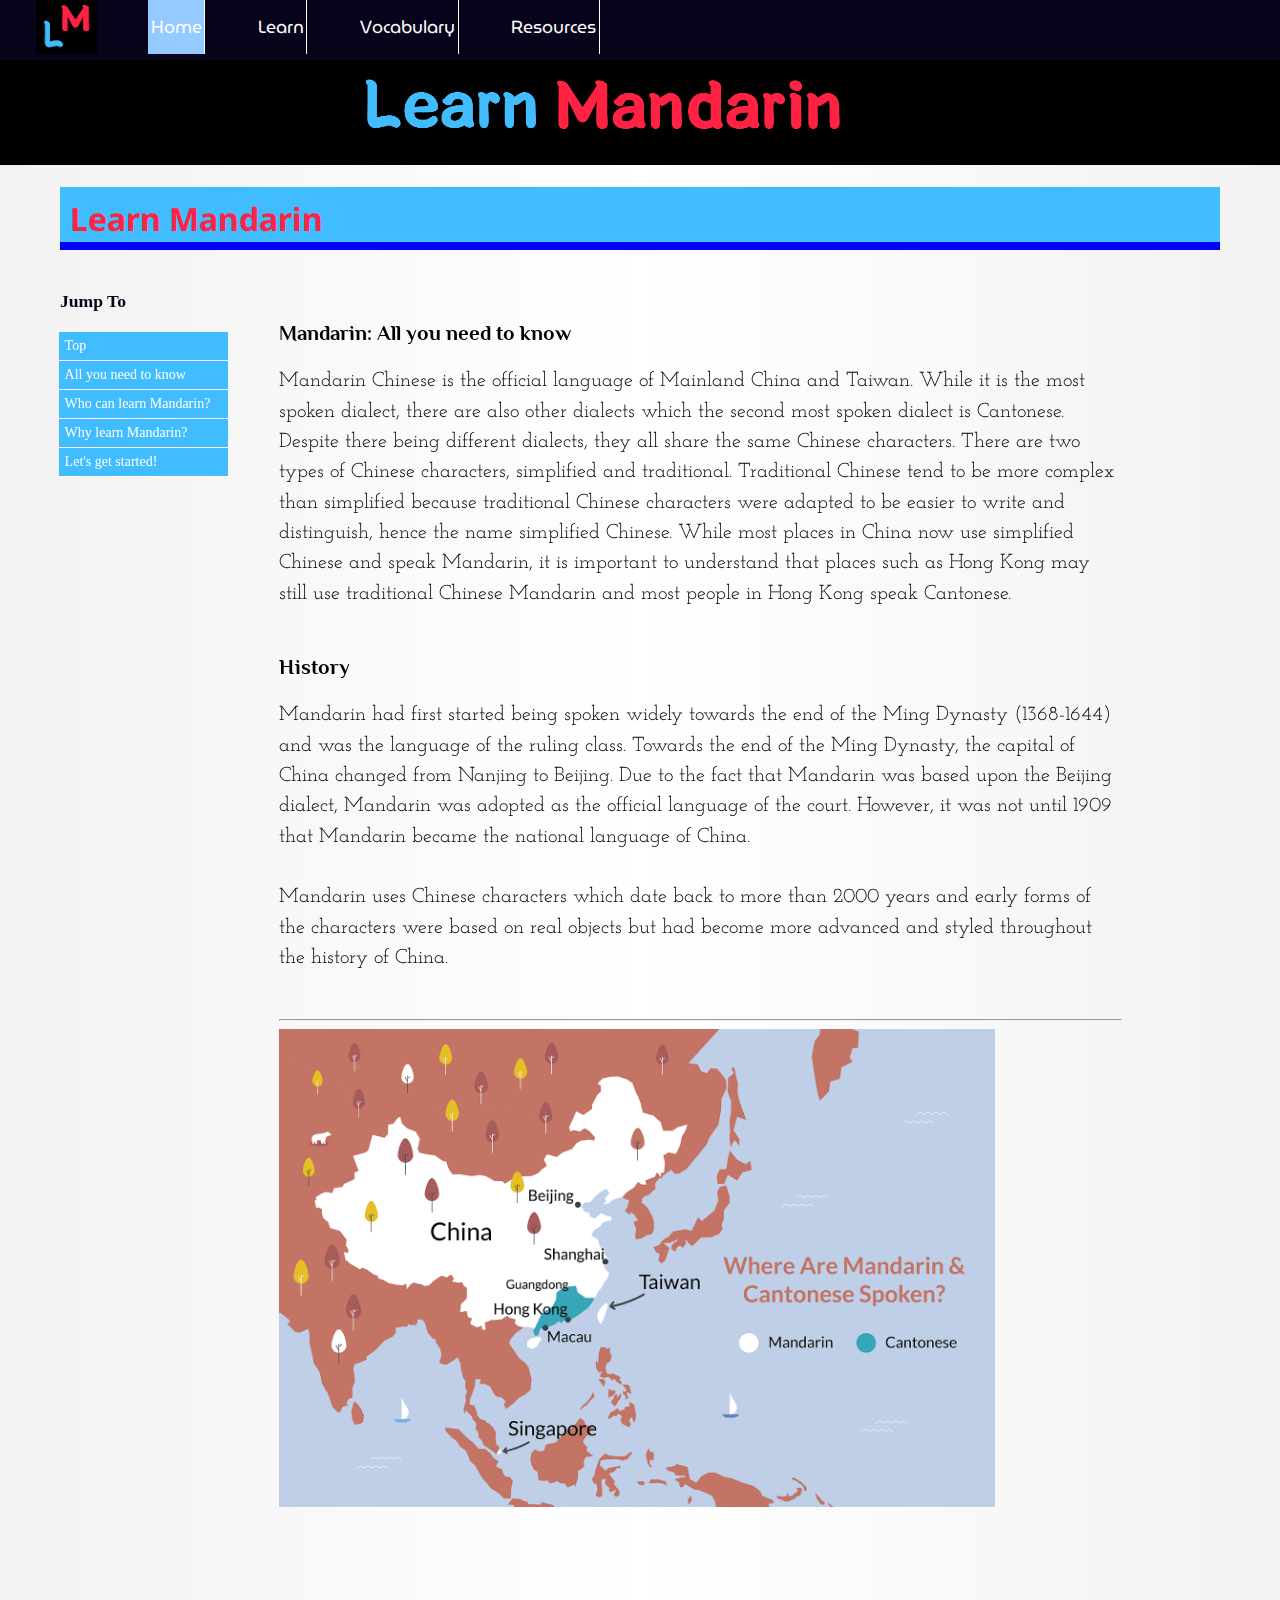
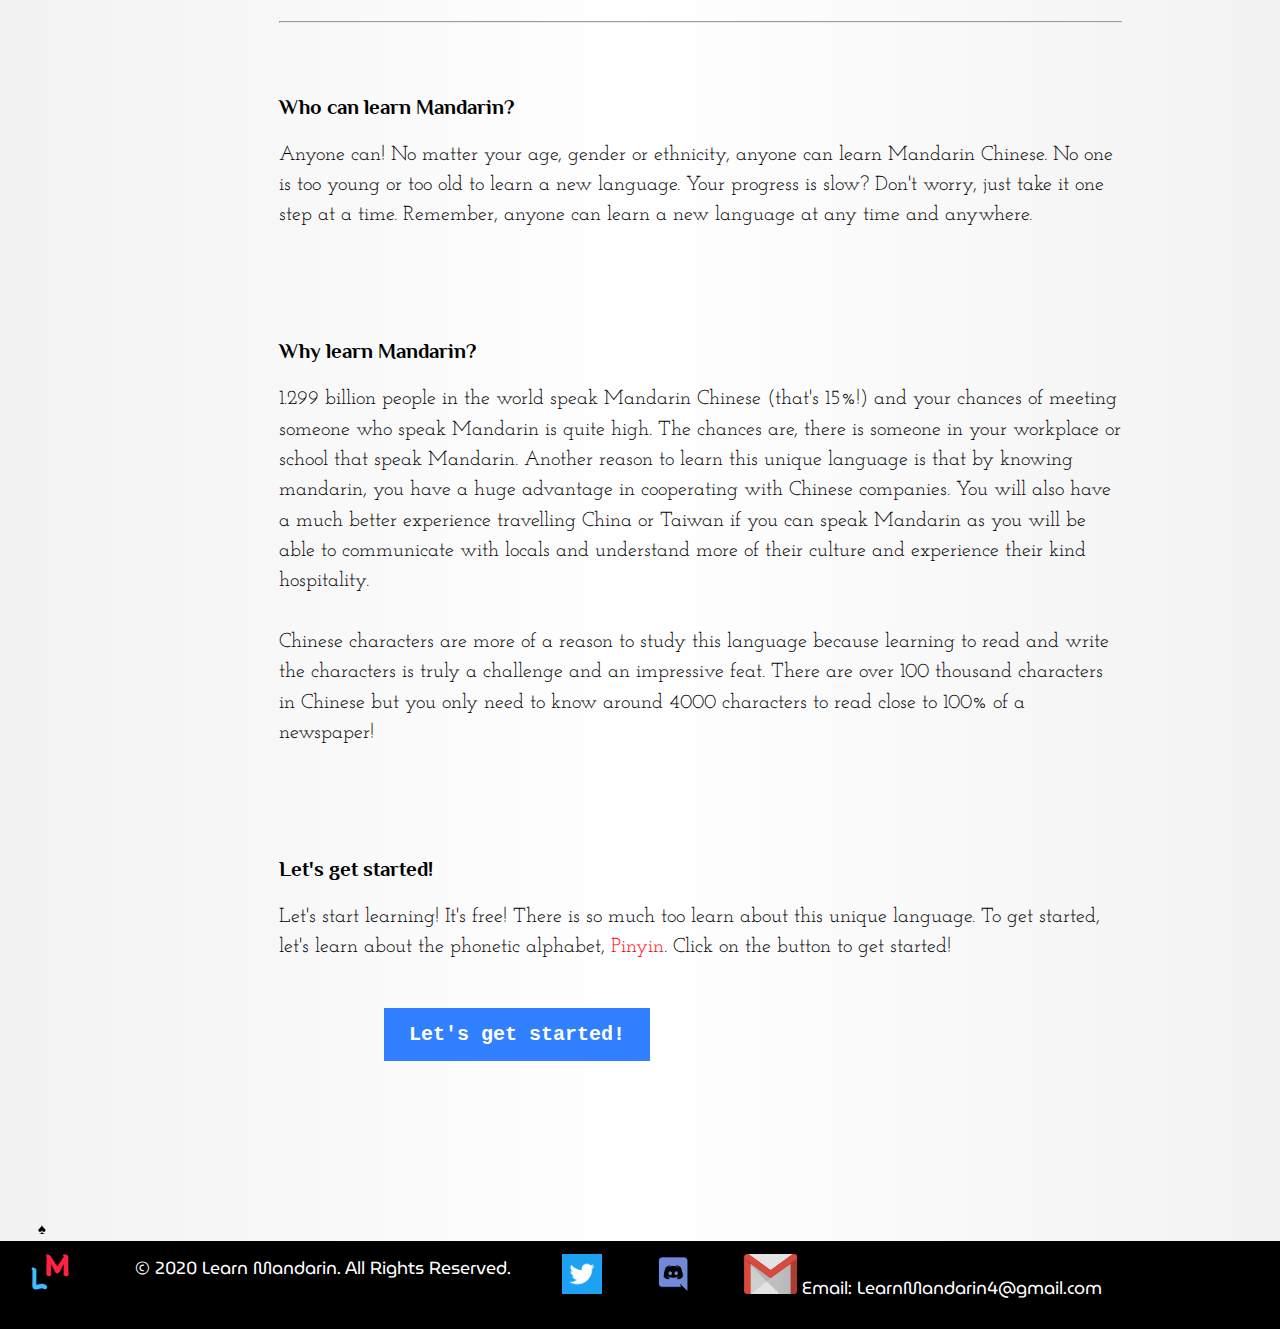
<file: index.html>
﻿<!DOCTYPE html>
<html lang="en">
<head>
  <meta name="viewport" content="width=device-width, initial-scale=1.0">
  <meta charset="utf-8">
  <link rel="stylesheet" type="text/css" href="style.css">
  <link rel="icon" href="images/Logo.png" type="image/gif" sizes="16x16">
  <title>Learn Mandarin</title>
  </head>

<body>
  <a id="top"></a>
  <div id="nav">
    <ul>
      <li class="logo"><a href="index.html"><img src="images/Logo.png" alt="logo"></a></li>
      <li class="link active"><a class="link" class="active" href="index.html">Home</a></li>
      <li class="link"><a class="link" href="Learn.html">Learn</a></li>
      <li class="link"><a class="link" href="Vocabulary.html">Vocabulary</a></li>
      <li class="link"><a class="link" href="Resources.html">Resources</a></li>
    </ul>
  </div>
  <div id="banner">
    <img src="images/Banner.png">
  </div>
  <div id="container">
    <div id="header">
      <h1>Learn Mandarin</h1>
      <hr class="blue">
    </div>
    <div id="pagenav">
      <h4>Jump To</h4>
      <ul>
        <li class="item"><a href="#top">Top</a></li>
        <li class="item"><a href="#1">All you need to know</a></li>
        <li class="item"><a href="#2">Who can learn Mandarin?</a></li>
        <li class="item"><a href="#3">Why learn Mandarin?</a></li>
        <li class="item"><a href="#4">Let's get started!</a></li>
      </ul>
    </div>
    <div id="content">
      <div id="intro">
      <a id="1"></a>
      <br><br>
      <h3 class="head">Mandarin: All you need to know</h3>
      <p class="p">Mandarin Chinese is the official language of Mainland China and Taiwan. While it is the most spoken dialect,
      there are also other dialects which the second most spoken dialect is Cantonese. Despite there being different
      dialects, they all share the same Chinese characters. There are two types of Chinese characters,
      simplified and traditional. Traditional Chinese tend to be more complex than simplified
      because traditional Chinese characters were adapted to be easier to write and distinguish, hence
      the name simplified Chinese. While most places in China now use simplified Chinese and speak Mandarin,
      it is important to understand that places such as Hong Kong may still use traditional Chinese Mandarin
      and most people in Hong Kong speak Cantonese.</p>
      <h3 class="head">History</h3>
      <p class="p">Mandarin had first started being spoken widely towards the end of the Ming Dynasty
      (1368-1644) and was the language of the ruling class. Towards the end of the Ming Dynasty,
      the capital of China changed from Nanjing to Beijing. Due to the fact that Mandarin was
      based upon the Beijing dialect, Mandarin was adopted as the official language of the court.
      However, it was not until 1909 that Mandarin became the national language of China.<br><br>
      Mandarin uses Chinese characters which date back to more than 2000 years and early forms of
      the characters were based on real objects but had become more advanced and styled throughout
      the history of China.</p>
      <hr>
      <img src="images/Mandarin-Cantonese-Distribution-Map.png" class="image" alt="Mandarin Cantonese Distribution Map">
    </div>
    <hr>
    <div id="sec-2">
      <a id="2"></a>
      <br><br>
      <h3 class="head">Who can learn Mandarin?</h3>
      <p class="p">Anyone can! No matter your age, gender or ethnicity, anyone can learn Mandarin Chinese.
      No one is too young or too old to learn a new language. Your progress is slow? Don't worry, just
      take it one step at a time. Remember, anyone can learn a new language at any time and anywhere.</p>
      <a id="3"></a>
      <br><br>
      <h3 class="head">Why learn Mandarin?</h3>
      <p class="p">1.299 billion people in the world speak Mandarin Chinese (that's 15%!) and your chances of meeting
      someone who speak Mandarin is quite high. The chances are, there is someone in your workplace
      or school that speak Mandarin. Another reason to learn this unique language is that by knowing
      mandarin, you have a huge advantage in cooperating with Chinese companies. You will also have
      a much better experience travelling China or Taiwan if you can speak Mandarin as you will be
      able to communicate with locals and understand more of their culture and experience their
      kind hospitality.<br><br>Chinese characters are more of a reason to study this language because
      learning to read and write the characters is truly a challenge and an impressive feat. There
      are over 100 thousand characters in Chinese but you only need to know around 4000 characters
      to read close to 100% of a newspaper!</p>
      <a id="4"></a>
      <br><br>
      <h3 class="head">Let's get started!</h3>
      <p class="p">Let's start learning! It's free! There is so much too learn about this unique
      language. To get started, let's learn about the phonetic alphabet, <a class="navlink" href="Pinyin.html">Pinyin</a>. Click on the button to get started!</p>
      <a href="Pinyin.html" class="buttonlink">Let's get started!</a>
    </div>
    </div>
    <br><br><br>
    <a href="Egg.html" style="position: absolute; float: left; color: black; text-decoration: none; font-size: 0.85rem;">♠</a>
    </div>
  </div>
  <div id="footer">
    <ul>
      <li class="logo"><img class="logo" src="images/Logo.png"></li>
      <li class="copyright"><p>© 2020 Learn Mandarin. All Rights Reserved.</p></li>
      <li class="social"><a target="_blank" href="https://twitter.com/LearnMandarin4"><img class="social" src="images/Twitter_Logo_WhiteOnBlue.png"></a></li>
      <li class="social"><a target="_blank" href="https://discord.gg/VySERqC"><img class="social" src="images/Discord-Logo-Color.png"></a></li>
      <li class="social"><a><img class="social" src="images/logo_gmail_lockup_default_1x.png"> Email: LearnMandarin4@gmail.com</a></li>
    </ul>
  </div>
  </body>
</html>
</file>
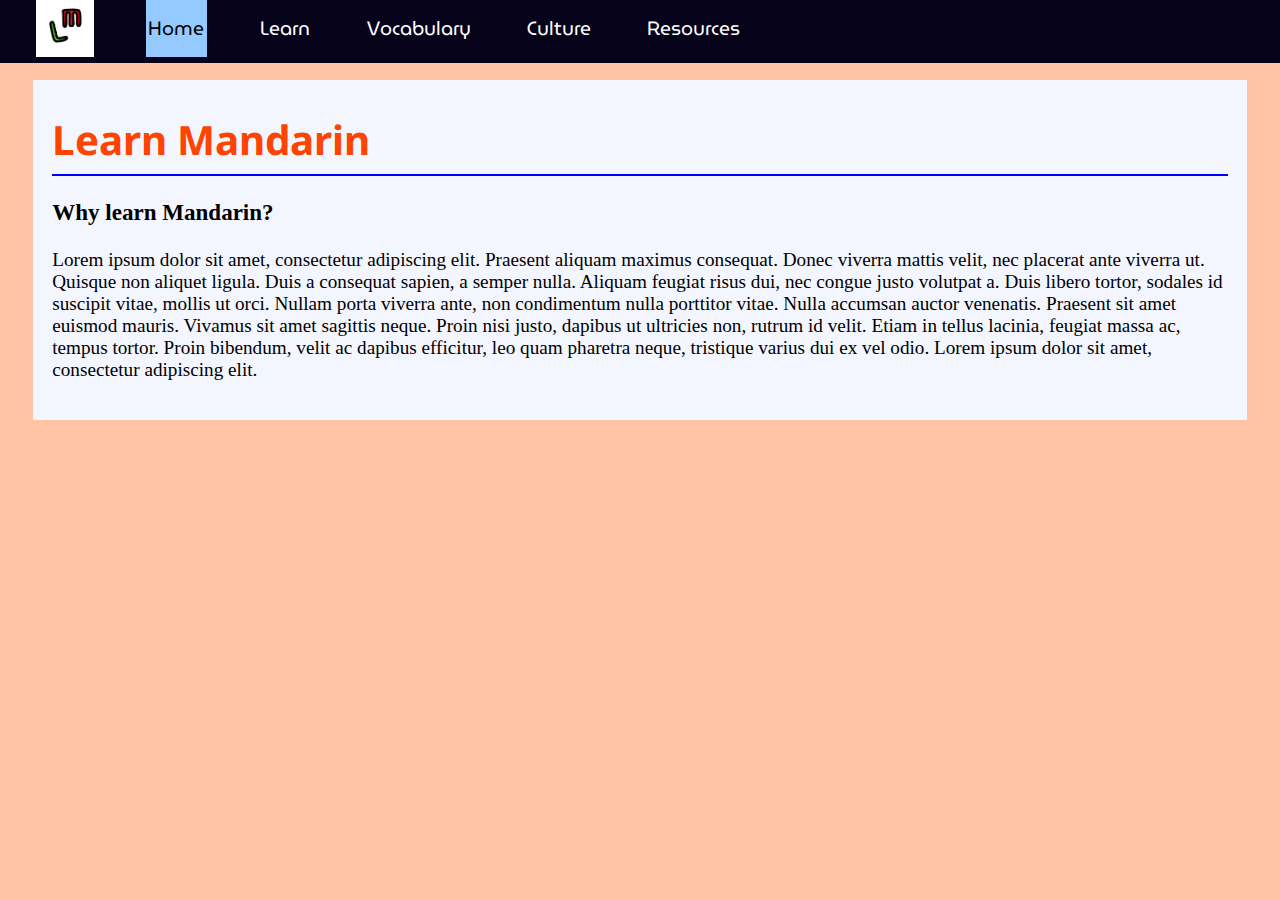
<file: Learn Mandarin Website/index.html>
﻿<!DOCTYPE html>
<html lang="en">
<head>
  <meta charset="utf-8">
  <link rel="stylesheet" type="text/css" href="style.css">
  </head>

<body>
  <div id="nav">
    <ul>
      <li class="logo"><a href="index.html"><img src="images/Logo.png" alt="logo"></a></li>
      <li class="link active"><a class="active" href="index.html">Home</a></li>
      <li class="link"><a href="Learn.html">Learn</a></li>
      <li class="link"><a href="Vocabulary.html">Vocabulary</a></li>
      <li class="link"><a href="Culture.html">Culture</a></li>
      <li class="link"><a href="Resources.html">Resources</a></li>
    </ul>
  </div>

  <div id="container">
    <div id="header">
      <h1>Learn Mandarin</h1>
      <hr class="blue">
    </div>
    <div id="content">
      <h3 class="subhead">Why learn Mandarin?</h3>
      <p>Lorem ipsum dolor sit amet, consectetur adipiscing elit. Praesent aliquam maximus consequat. Donec viverra mattis velit, nec placerat ante viverra ut. Quisque non aliquet ligula. Duis a consequat sapien, a semper nulla. Aliquam feugiat risus dui, nec congue justo volutpat a. Duis libero tortor, sodales id suscipit vitae, mollis ut orci. Nullam porta viverra ante, non condimentum nulla porttitor vitae. Nulla accumsan auctor venenatis. Praesent sit amet euismod mauris. Vivamus sit amet sagittis neque. Proin nisi justo, dapibus ut ultricies non, rutrum id velit. Etiam in tellus lacinia, feugiat massa ac, tempus tortor. Proin bibendum, velit ac dapibus efficitur, leo quam pharetra neque, tristique varius dui ex vel odio. Lorem ipsum dolor sit amet, consectetur adipiscing elit.</p>
    </div>
  </div>

  </body>
</html>
</file>
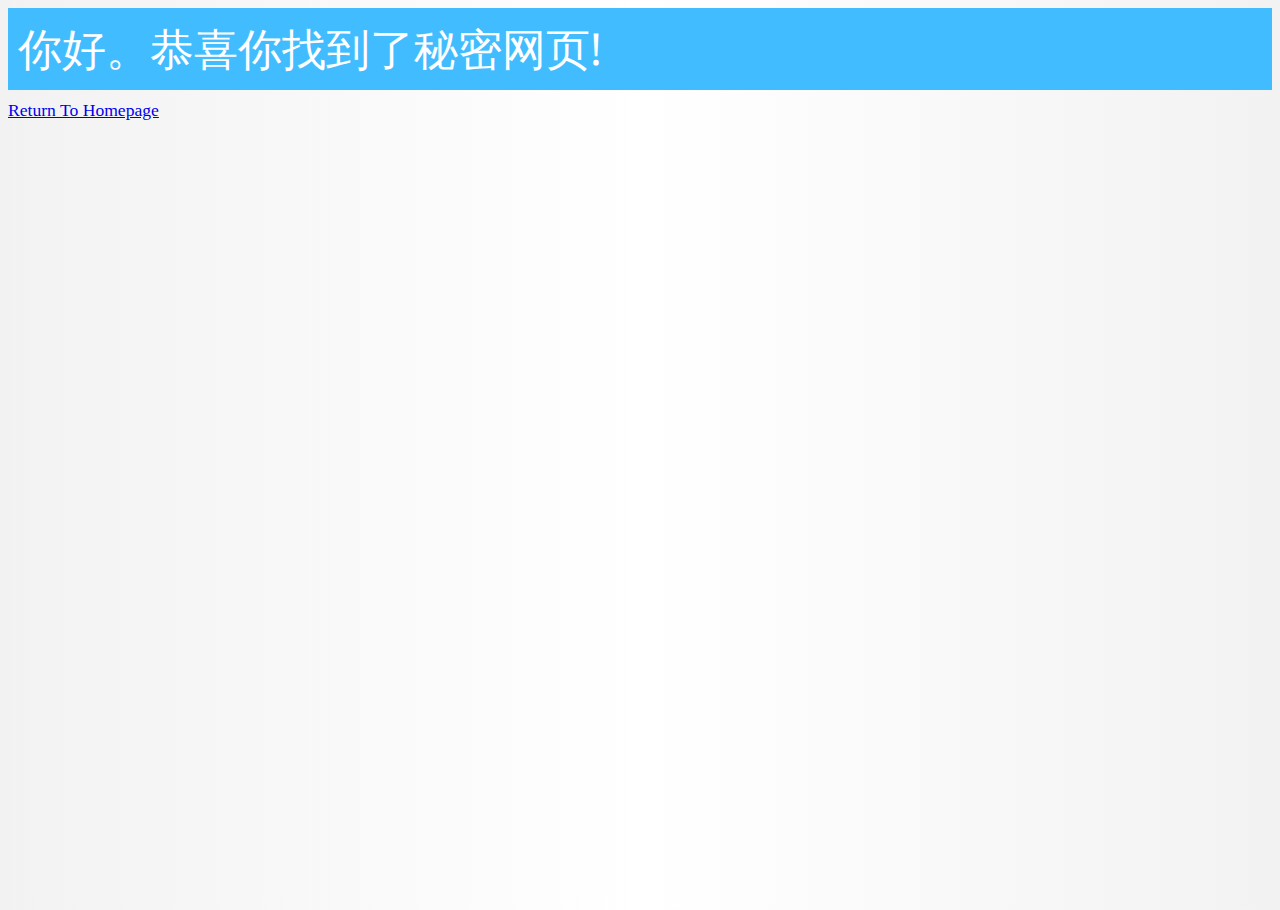
<file: Egg.html>
<link rel="stylesheet" type="text/css" href="style.css">
<head>
<style>
  p.egg{
    background-color: #41bdff;
    padding: 10px;
    color: white;
    font-family: 'Noto Sans', sans-serif;
    margin-bottom: 10px;
    font-size: 2.5rem;
  }
  </style>
  </head>
  <body>
<p class="egg">你好。恭喜你找到了秘密网页!</p>
<a href="index.html">Return To Homepage</a>
</body>
</file>
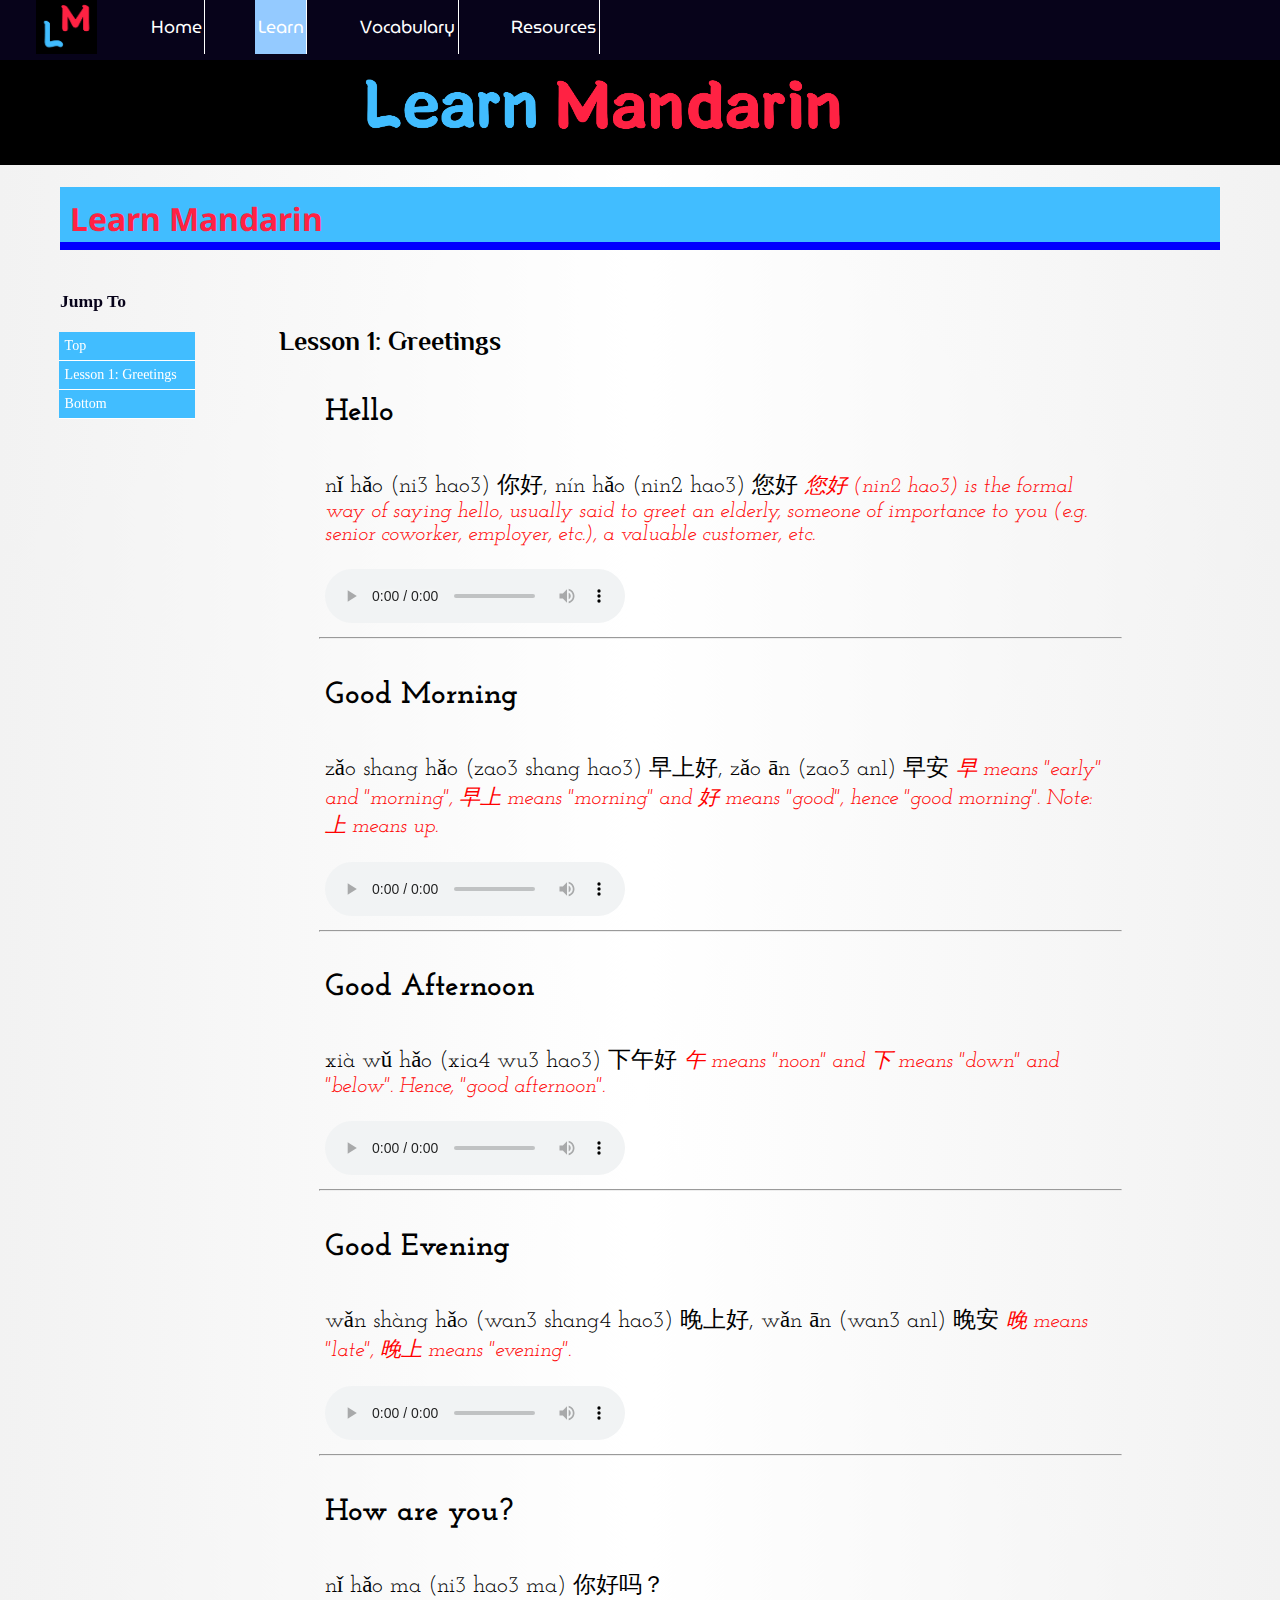
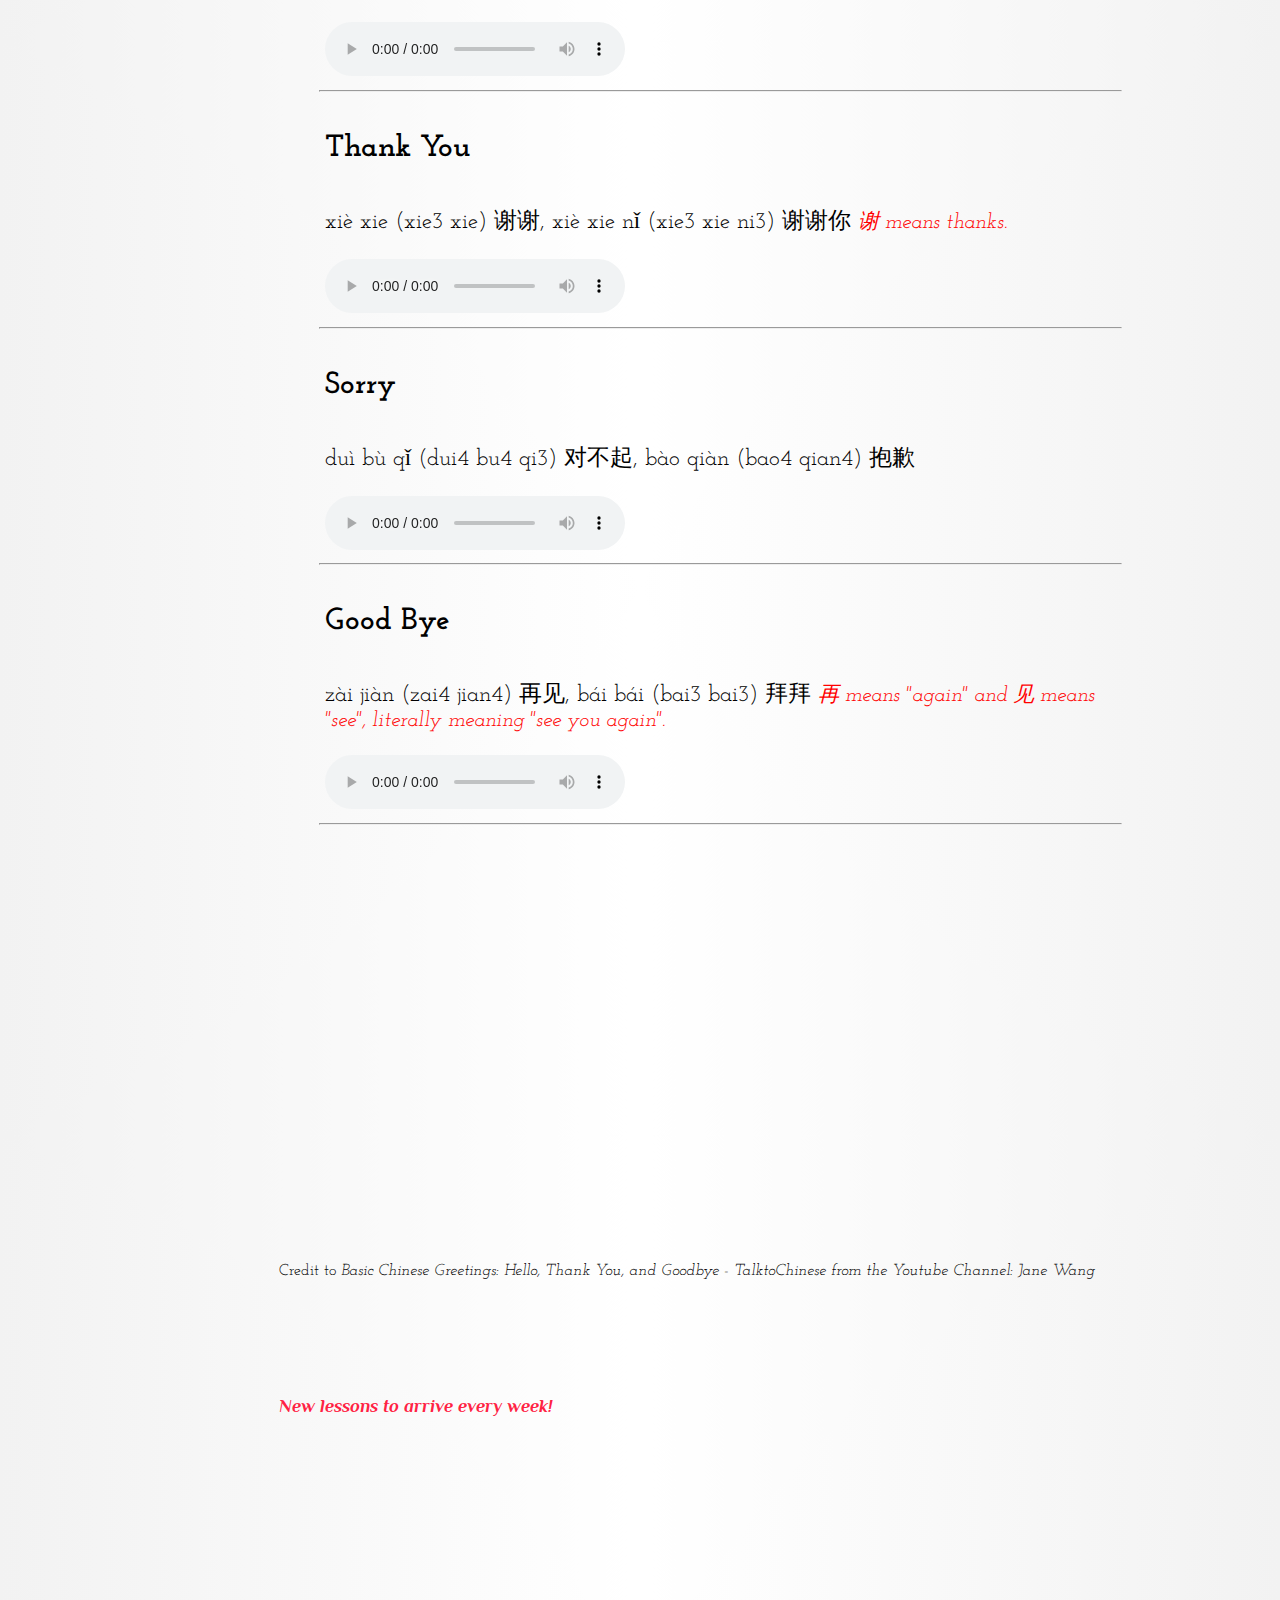
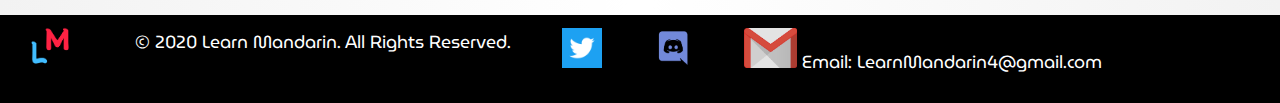
<file: Learn.html>
<!DOCTYPE html>
<html lang="en">
<head>
  <meta name="viewport" content="width=device-width, initial-scale=1.0">
  <meta charset="utf-8">
  <link rel="stylesheet" type="text/css" href="style.css">
  <link rel="icon" href="images/Logo.png" type="image/gif" sizes="16x16">
  <title>Learn</title>
  </head>

<body>
  <a id="top"></a>
  <div id="nav">
    <ul>
      <li class="logo"><a href="index.html"><img src="images/Logo.png" alt="logo"></a></li>
      <li class="link"><a class="link" class="active" href="index.html">Home</a></li>
      <li class="link active"><a class="link" href="Learn.html">Learn</a></li>
      <li class="link"><a class="link" href="Vocabulary.html">Vocabulary</a></li>
      <li class="link"><a class="link" href="Resources.html">Resources</a></li>
    </ul>
  </div>
  <div id="banner">
    <img src="images/Banner.png">
  </div>
  <div id="container">
    <div id="header">
      <h1>Learn Mandarin</h1>
      <hr class="blue">
    </div>
    <div id="pagenav">
      <h4>Jump To</h4>
      <ul>
        <li class="item"><a href="#top">Top</a></li>
        <li class="item"><a href="#1">Lesson 1: Greetings</a></li>
        <li class="item"><a href="#bottom">Bottom</a></li>
      </ul>
    </div>
    <div id="content">
      <a id="1"></a>
      <br><br>
      <h3 class="lesson">Lesson 1: Greetings</h3>
      <ul class="lesson">
        <li class="lesson">
          <h4>Hello</h4>
          <p>nǐ hǎo (ni3 hao3) 你好, nín hǎo (nin2 hao3) 您好 <i class="italic">您好 (nin2 hao3) is the formal way of saying hello, usually said to
          greet an elderly, someone of importance to you (e.g. senior coworker, employer, etc.), a valuable customer, etc.</i></p>
          <audio controls>
            <source src="https://en-audio.howtopronounce.com/15784125705e14aa1a84c19.mp3" type="audio/mpeg">
            </audio>
        </li> <hr>

        <li class="lesson">
        <h4>Good Morning</h4>
        <p>zǎo shang hǎo (zao3 shang hao3) 早上好, zǎo ān (zao3 an1) 早安 <i class="italic">早 means "early" and "morning", 早上 means "morning" and 好 means "good",
        hence "good morning". Note: 上 means up.</i></p>
        <audio controls>
          <source src="https://chinese.yabla.com/audio/380332.mp3" type="audio/mpeg">
          </audio>
        </li> <hr>

        <li class="lesson">
        <h4>Good Afternoon</h4>
        <p>xià wǔ hǎo (xia4 wu3 hao3) 下午好 <i class="italic">午 means "noon" and 下 means "down" and "below". Hence, "good afternoon".</i></p>
        <audio controls>
          <source src="https://zh-audio.howtopronounce.com/033fa218d1bf462075c02b4780d8dac9.mp3" type="audio/mpeg">
          </audio>
        </li> <hr>

        <li class="lesson">
        <h4>Good Evening</h4>
        <p>wǎn shàng hǎo (wan3 shang4 hao3) 晚上好, wǎn ān (wan3 an1) 晚安 <i class="italic">晚 means "late", 晚上 means "evening".</i></p>
        <audio controls>
          <source src="https://zh-audio.howtopronounce.com/ccb5af3dc671aad14c15926db5432ff9.mp3" type="audio/mpeg">
          </audio>
        </li> <hr>

        <li class="lesson">
        <h4>How are you?</h4>
        <p>nǐ hǎo ma (ni3 hao3 ma) 你好吗？</p>
        <audio controls>
          <source src="https://www.learn-chinese.com/wp-mp3/ev/2/dialogue 1/你好吗？.mp3" type="audio/mpeg">
          </audio>
        </li> <hr>

        <li class="lesson">
        <h4>Thank You</h4>
        <p>xiè xie (xie3 xie) 谢谢, xiè xie nǐ (xie3 xie ni3) 谢谢你 <i class="italic">谢 means thanks.</i></p>
        <audio controls>
          <source src="https://zh-audio.howtopronounce.com/615ebd7f5c1030cbf283e58620f42d92.mp3" type="audio/mpeg">
          </audio>
        </li> <hr>

        <li class="lesson">
        <h4>Sorry</h4>
        <p>duì bù qǐ (dui4 bu4 qi3) 对不起, bào qiàn (bao4 qian4) 抱歉</p>
        <audio controls>
          <source src="https://zh-audio.howtopronounce.com/8800cecbe2ced2f49c82f48f0e15e19a.mp3" type="audio/mpeg">
          </audio>
        </li> <hr>

        <li class="lesson">
        <h4>Good Bye</h4>
        <p>zài jiàn (zai4 jian4) 再见, bái bái (bai3 bai3) 拜拜 <i class="italic">再 means "again" and 见 means "see", literally meaning
        "see you again".</i></p>
        <audio controls>
          <source src="https://eng.ichacha.net/audio/files/chinese/mp3/11587.mp3" type="audio/mpeg">
          </audio>
        </li> <hr>
      </ul>
      <br><br>
      <div class="video-container">
      <iframe width="560" height="315" src="https://www.youtube.com/embed/M2WN_AH_4bo" frameborder="0" allow="accelerometer; autoplay; encrypted-media; gyroscope; picture-in-picture" allowfullscreen></iframe>
    </div>
    <p class="p" style="font-size: 0.9rem;">Credit to <i>Basic Chinese Greetings: Hello, Thank You, and Goodbye - TalktoChinese from the Youtube Channel: Jane Wang</i></p>
      <a id="bottom"></a>
      <br><br>
      <h5 class="new">New lessons to arrive every week!</h5>
    </div>
    </div>
  <div id="footer">
    <ul>
      <li class="logo"><img class="logo" src="images/Logo.png"></li>
      <li class="copyright"><p>© 2020 Learn Mandarin. All Rights Reserved.</p></li>
      <li class="social"><a target="_blank" href="https://twitter.com/LearnMandarin4"><img class="social" src="images/Twitter_Logo_WhiteOnBlue.png"></a></li>
      <li class="social"><a target="_blank" href="https://discord.gg/VySERqC"><img class="social" src="images/Discord-Logo-Color.png"></a></li>
      <li class="social"><a><img class="social" src="images/logo_gmail_lockup_default_1x.png"> Email: LearnMandarin4@gmail.com</a></li>
    </ul>
  </div>
  </body>
</html>
</file>
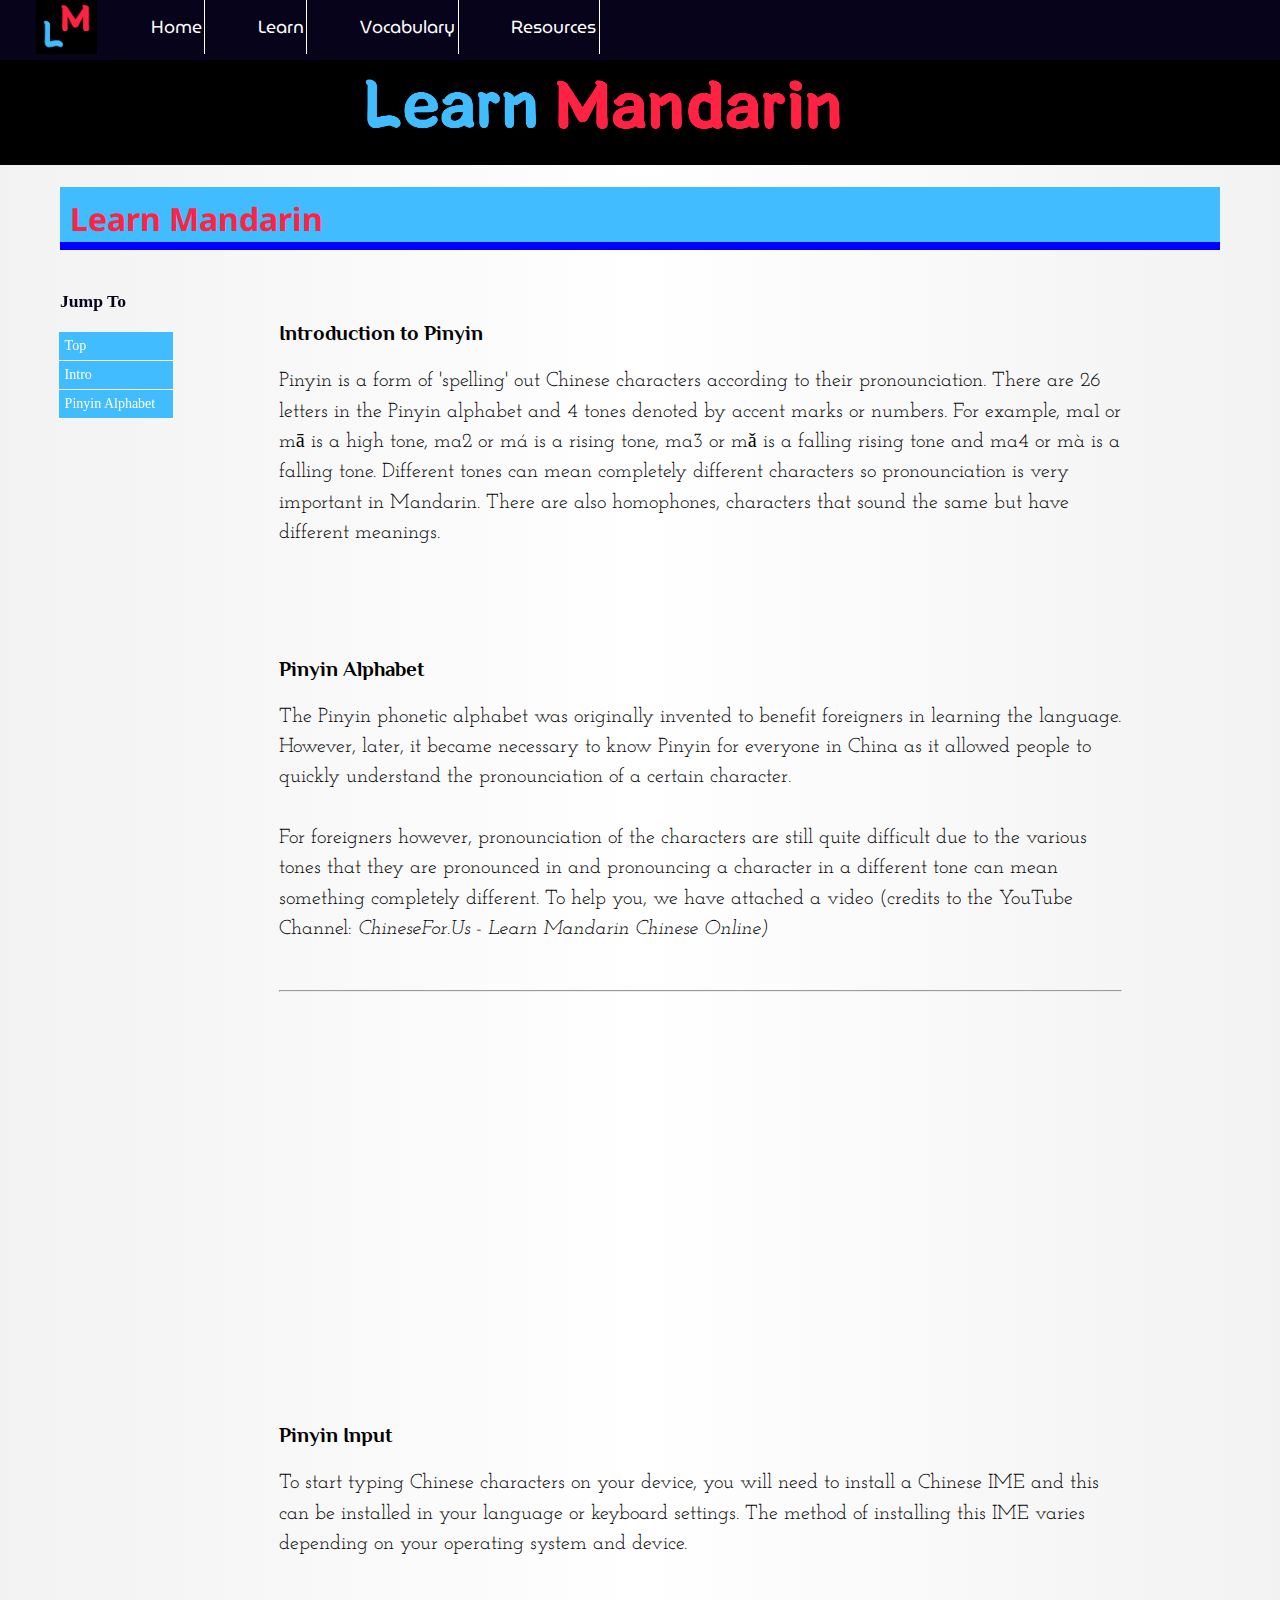
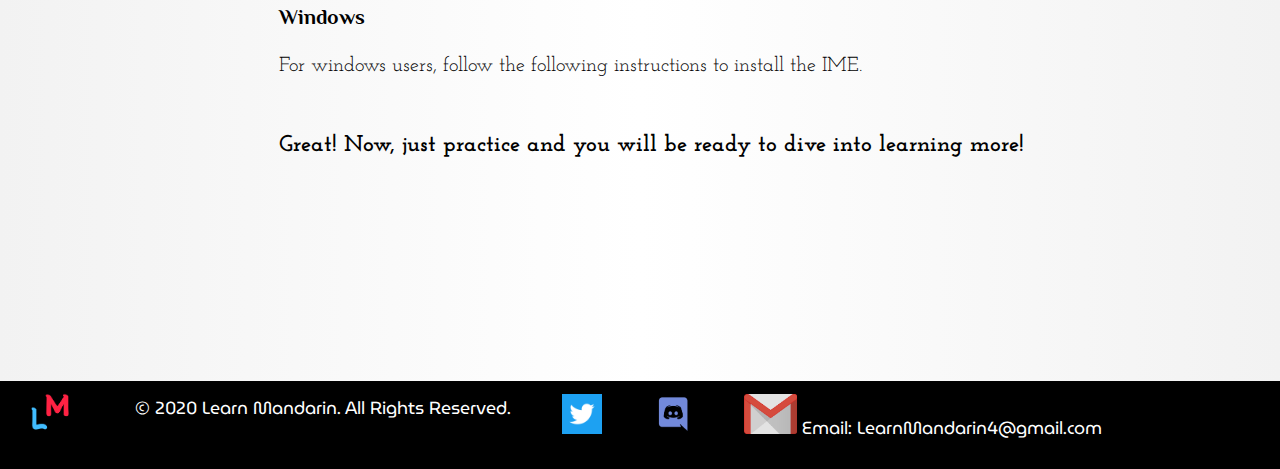
<file: Pinyin.html>
<!DOCTYPE html>
<html lang="en">
<head>
  <meta name="viewport" content="width=device-width, initial-scale=1.0">
  <meta charset="utf-8">
  <link rel="stylesheet" type="text/css" href="style.css">
  <link rel="icon" href="images/Logo.png" type="image/gif" sizes="16x16">
  <title>Pinyin</title>
  </head>

<body>
  <a id="top">
  <div id="nav">
    <ul>
      <li class="logo"><a href="index.html"><img src="images/Logo.png" alt="logo"></a></li>
      <li class="link"><a class="link" href="index.html">Home</a></li>
      <li class="link"><a class="link" href="Learn.html">Learn</a></li>
      <li class="link"><a class="link" href="Vocabulary.html">Vocabulary</a></li>
      <li class="link"><a class="link" href="Resources.html">Resources</a></li>
    </ul>
  </div>
  <div id="banner">
    <img src="images/Banner.png">
  </div>
  <div id="container">
    <div id="header">
      <h1>Learn Mandarin</h1>
      <hr class="blue">
    </div>
    <div id="pagenav">
      <h4>Jump To</h4>
      <ul>
        <li class="item"><a href="#top">Top</a></li>
        <li class="item"><a href="#1">Intro</a></li>
        <li class="item"><a href="#2">Pinyin Alphabet</a></li>
      </ul>
    </div>
    <div id="content">
      <a id="1"></a>
      <br><br>
      <h3 class="head">Introduction to Pinyin</h3>
      <p class="p">Pinyin is a form of 'spelling' out Chinese characters according
      to their pronounciation. There are 26 letters in the Pinyin alphabet and 4
      tones denoted by accent marks or numbers. For example, ma1 or mā is a high tone,
      ma2 or má is a rising tone, ma3 or mǎ is a falling rising tone and ma4 or mà
      is a falling tone. Different tones can mean completely different characters
      so pronounciation is very important in Mandarin. There are also homophones,
      characters that sound the same but have different meanings.</p>
      <a id="2"></a>
      <br><br>
      <h3 class="head">Pinyin Alphabet</h3>
      <p class="p">The Pinyin phonetic alphabet was originally invented to benefit
      foreigners in learning the language. However, later, it became necessary to
      know Pinyin for everyone in China as it allowed people to quickly understand
      the pronounciation of a certain character.<br><br>For foreigners however, pronounciation
      of the characters are still quite difficult due to the various tones that they
      are pronounced in and pronouncing a character in a different tone can
      mean something completely different. To help you, we have attached a video (credits to the YouTube Channel: <i>ChineseFor.Us - Learn Mandarin Chinese Online)</i></p>
      <hr>
      <div class="video-container">
      <iframe width="560" height="315" src="https://www.youtube.com/embed/9XbQJPF817I" frameborder="0" allow="accelerometer; autoplay; encrypted-media; gyroscope; picture-in-picture" allowfullscreen></iframe>
    </div>
      <a id="3"></a>
      <br><br>
      <h3 class="head">Pinyin Input</h3>
      <p class="p">To start typing Chinese characters on your device, you will need to install a Chinese IME
      and this can be installed in your language or keyboard settings. The method of installing this
      IME varies depending on your operating system and device.</p>
      <h3 class="head">Windows</h3>
      <p class="p">For windows users, follow the following instructions to install the IME.</p>
      <p class="p" style="font-size: 1.3em;"><strong>Great! Now, just practice and you will be ready to dive into learning more!</strong></p>
    </div>
    </div>
  </div>
  <div id="footer">
    <ul>
      <li class="logo"><img class="logo" src="images/Logo.png"></li>
      <li class="copyright"><p>© 2020 Learn Mandarin. All Rights Reserved.</p></li>
      <li class="social"><a target="_blank" href="https://twitter.com/LearnMandarin4"><img class="social" src="images/Twitter_Logo_WhiteOnBlue.png"></a></li>
      <li class="social"><a target="_blank" href="https://discord.gg/VySERqC"><img class="social" src="images/Discord-Logo-Color.png"></a></li>
      <li class="social"><a><img class="social" src="images/logo_gmail_lockup_default_1x.png"> Email: LearnMandarin4@gmail.com</a></li>
    </ul>
  </div>
  </body>
</html>
</file>
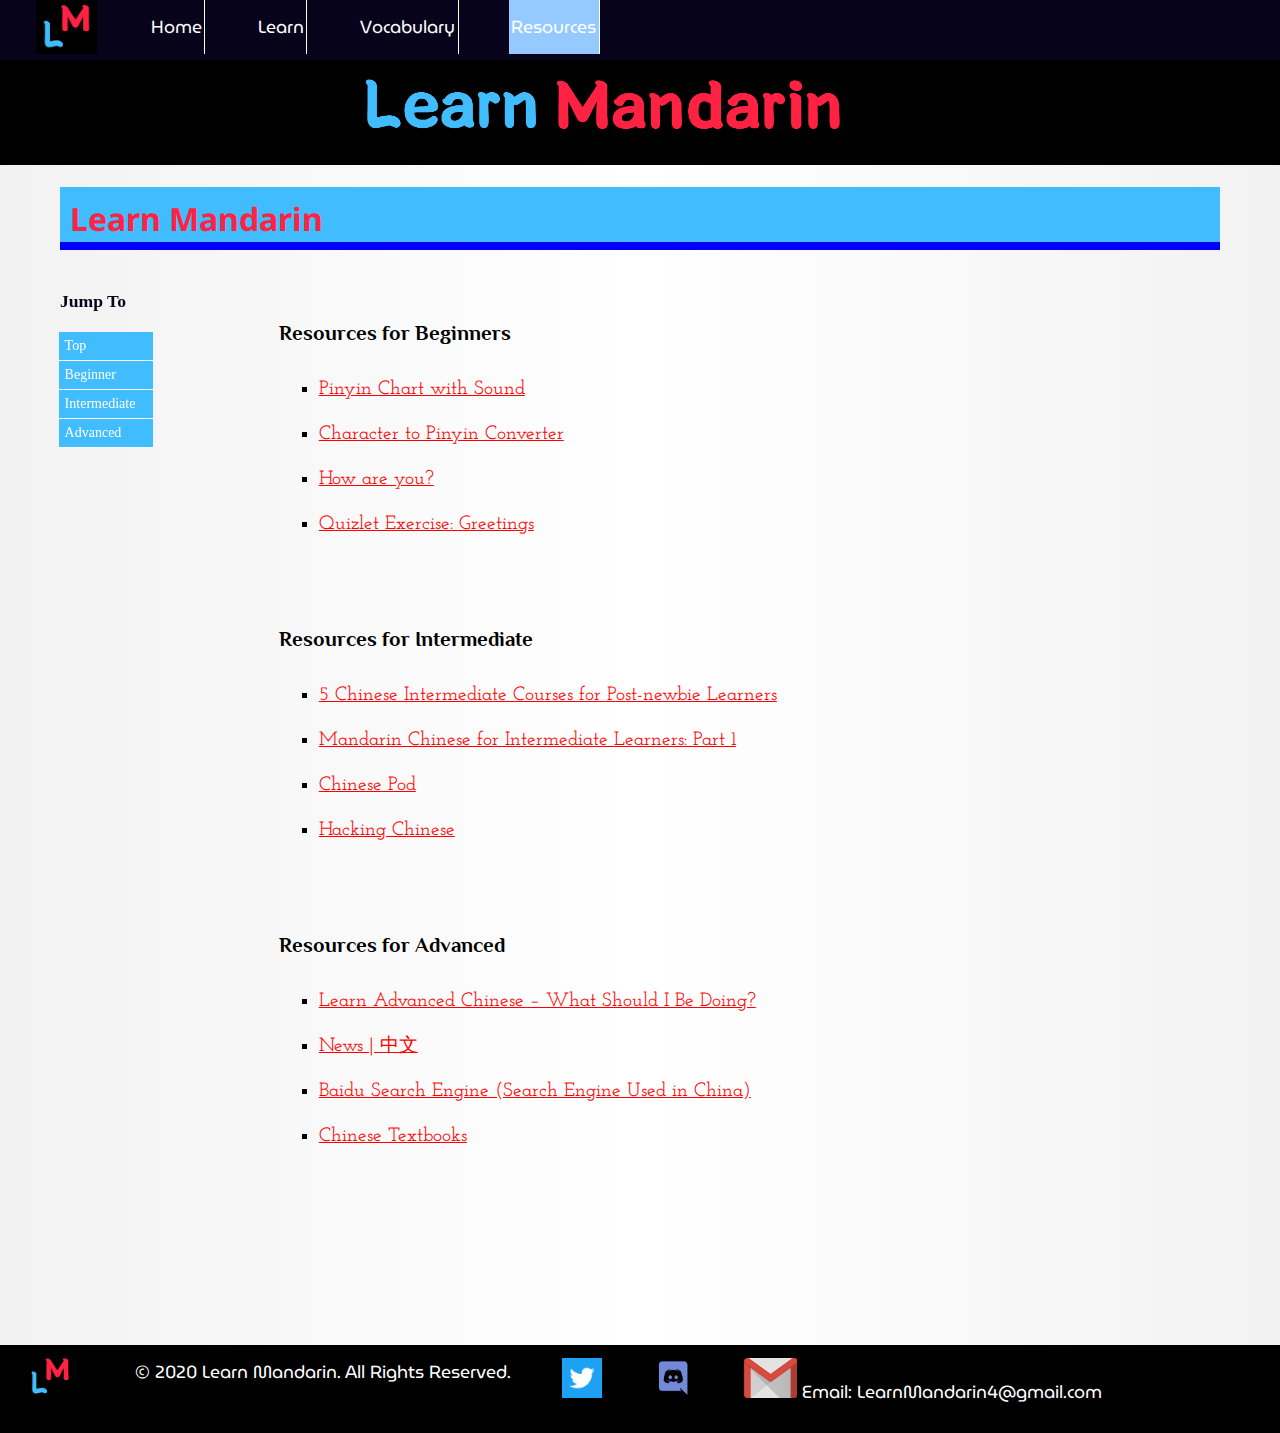
<file: Resources.html>
<!DOCTYPE html>
<html lang="en">
<head>
  <meta name="viewport" content="width=device-width, initial-scale=1.0">
  <meta charset="utf-8">
  <link rel="stylesheet" type="text/css" href="style.css">
  <link rel="icon" href="images/Logo.png" type="image/gif" sizes="16x16">
  <title>Resources</title>
  </head>

<body>
  <a id="top"></a>
  <div id="nav">
    <ul>
      <li class="logo"><a href="index.html"><img src="images/Logo.png" alt="logo"></a></li>
      <li class="link"><a class="link" class="active" href="index.html">Home</a></li>
      <li class="link"><a class="link" href="Learn.html">Learn</a></li>
      <li class="link"><a class="link" href="Vocabulary.html">Vocabulary</a></li>
      <li class="link active"><a class="link" href="Resources.html">Resources</a></li>
    </ul>
  </div>
  <div id="banner">
    <img src="images/Banner.png">
  </div>
  <div id="container">
    <div id="header">
      <h1>Learn Mandarin</h1>
      <hr class="blue">
    </div>
    <div id="pagenav">
      <h4>Jump To</h4>
      <ul>
        <li class="item"><a href="#top">Top</a></li>
        <li class="item"><a href="#1">Beginner</a></li>
        <li class="item"><a href="#2">Intermediate</a></li>
        <li class="item"><a href="#3">Advanced</a></li>
      </ul>
    </div>
    <div id="content">
      <a id="1"></a>
      <br><br>
      <h3 class="head">Resources for Beginners</h3>
      <ul class="resources">
        <li><a href="https://chinese.yabla.com/chinese-pinyin-chart.php" target="_blank">Pinyin Chart with Sound</a></li>
        <li><a href="https://www.purpleculture.net/chinese-pinyin-converter/" target="_blank">Character to Pinyin Converter</a></li>
        <li><a href="https://www.learn-chinese.com/ev-lesson-2-how-are-you/" target="_blank">How are you?</a></li>
        <li><a href="https://quizlet.com/376200240/chinese-greetings-flash-cards/" target="_blank">Quizlet Exercise: Greetings</a></li>
      </ul>

      <a id="2"></a>
      <br><br>
      <h3 class="head">Resources for Intermediate</h3>
      <ul class="resources">
        <li><a href="https://www.fluentu.com/blog/chinese/2018/12/27/chinese-intermediate-course-2/" target="_blank">5 Chinese Intermediate Courses for Post-newbie Learners</a></li>
        <li><a href="https://www.classcentral.com/course/mandarin-chinese-intermediate-learners-1-12010" target="_blank">Mandarin Chinese for Intermediate Learners: Part 1</a></li>
        <li><a href="https://chinesepod.com/library/channels/list/intermediate/" target="_blank">Chinese Pod</a></li>
        <li><a href="https://www.hackingchinese.com/archive-2/intermediate/" target="_blank">Hacking Chinese</a></li>
      </ul>

      <a id="3"></a>
      <br><br>
      <h3 class="head">Resources for Advanced</h3>
      <ul class="resources">
        <li><a href="https://ltl-school.com/learn-advanced-chinese/" target="_blank">Learn Advanced Chinese – What Should I Be Doing?</a></li>
        <li><a href="https://www.bbc.com/zhongwen/simp/topics/ck2l9z0em07t" target="_blank">News | 中文</a></li>
        <li><a href="http://www.baidu.com/" target="_blank">Baidu Search Engine (Search Engine Used in China)</a></li>
        <li><a href="http://www.dzkbw.com/" target="_blank">Chinese Textbooks</a></li>
      </ul>
    </div>
    </div>
  <div id="footer">
    <ul>
      <li class="logo"><img class="logo" src="images/Logo.png"></li>
      <li class="copyright"><p>© 2020 Learn Mandarin. All Rights Reserved.</p></li>
      <li class="social"><a target="_blank" href="https://twitter.com/LearnMandarin4"><img class="social" src="images/Twitter_Logo_WhiteOnBlue.png"></a></li>
      <li class="social"><a target="_blank" href="https://discord.gg/VySERqC"><img class="social" src="images/Discord-Logo-Color.png"></a></li>
      <li class="social"><a><img class="social" src="images/logo_gmail_lockup_default_1x.png"> Email: LearnMandarin4@gmail.com</a></li>
    </ul>
  </div>
  </body>
</html>
</file>
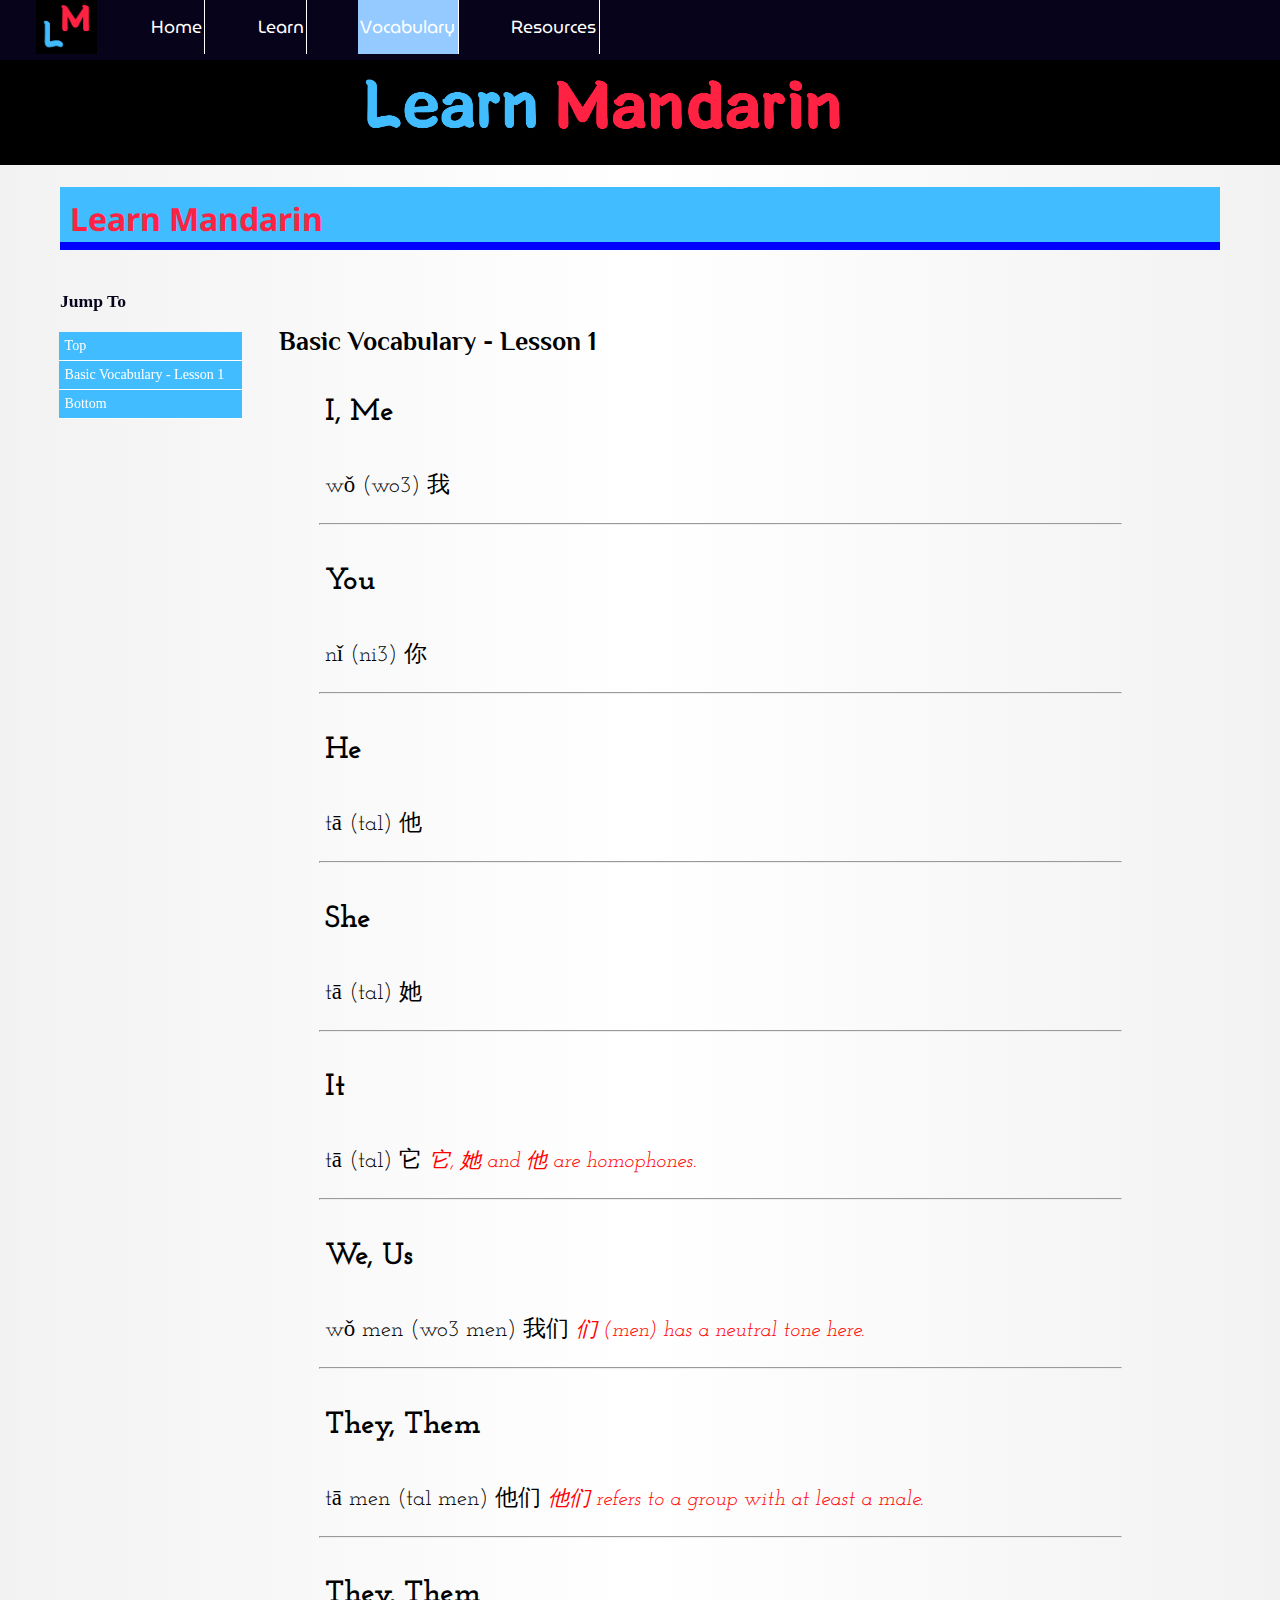
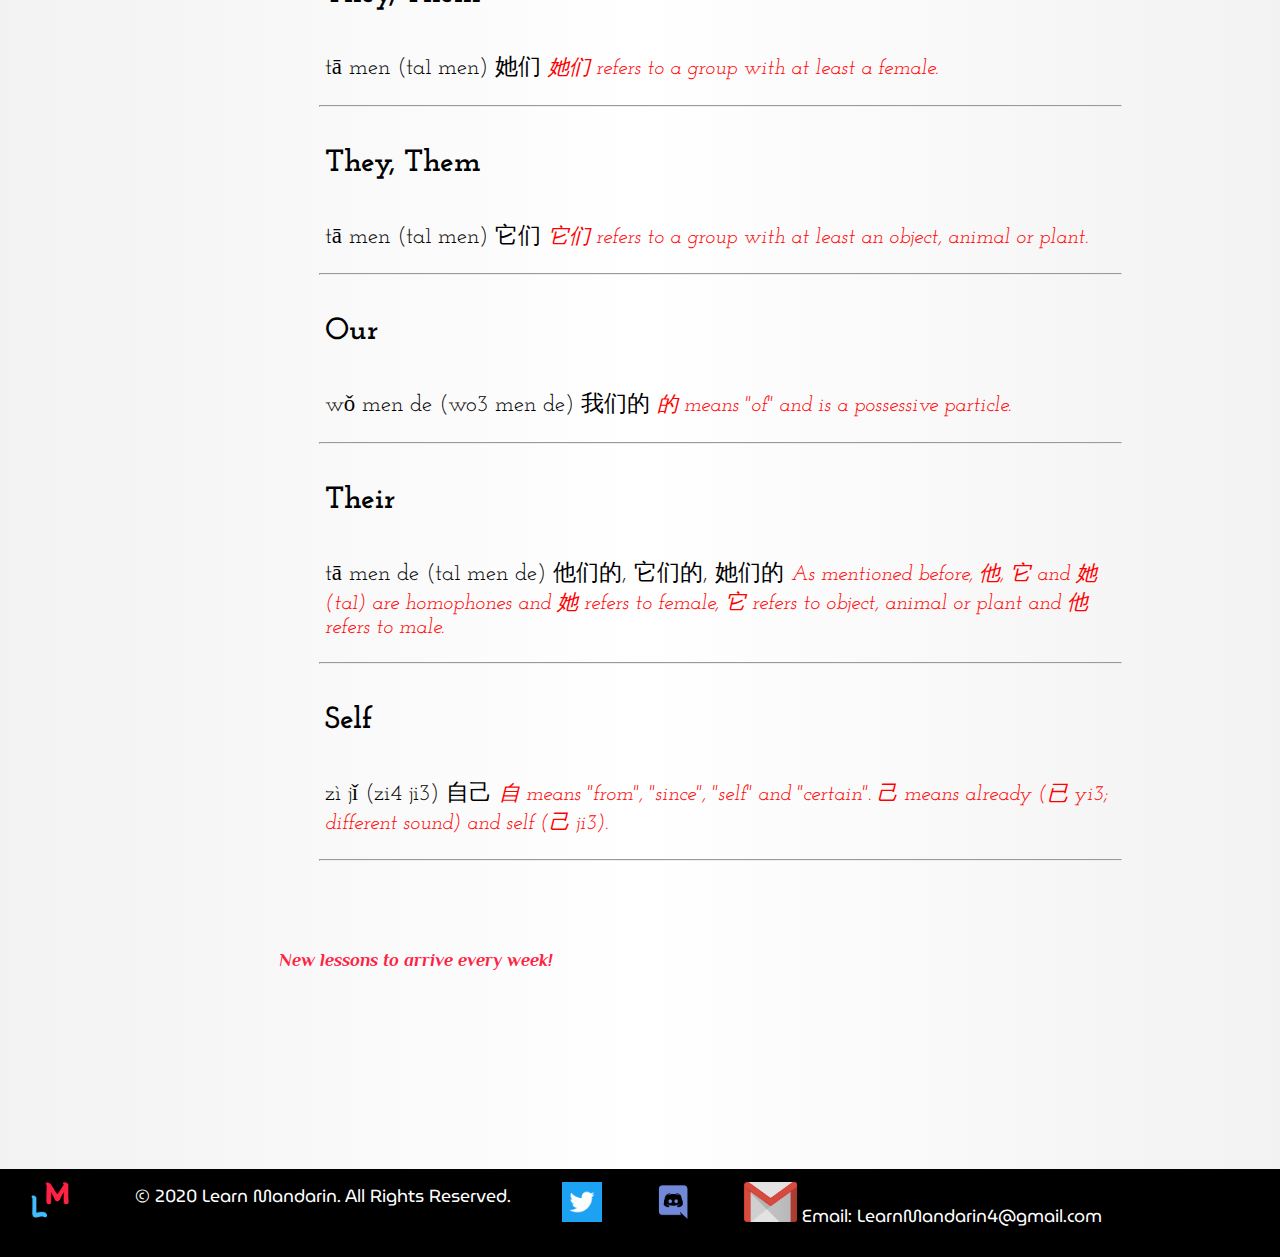
<file: Vocabulary.html>
<!DOCTYPE html>
<html lang="en">
<head>
  <meta name="viewport" content="width=device-width, initial-scale=1.0">
  <meta charset="utf-8">
  <link rel="stylesheet" type="text/css" href="style.css">
  <link rel="icon" href="images/Logo.png" type="image/gif" sizes="16x16">
  <title>Vocabulary</title>
  </head>

<body>
  <a id="top"></a>
  <div id="nav">
    <ul>
      <li class="logo"><a href="index.html"><img src="images/Logo.png" alt="logo"></a></li>
      <li class="link"><a class="link" class="active" href="index.html">Home</a></li>
      <li class="link"><a class="link" href="Learn.html">Learn</a></li>
      <li class="link active"><a class="link" href="Vocabulary.html">Vocabulary</a></li>
      <li class="link"><a class="link" href="Resources.html">Resources</a></li>
    </ul>
  </div>
  <div id="banner">
    <img src="images/Banner.png">
  </div>
  <div id="container">
    <div id="header">
      <h1>Learn Mandarin</h1>
      <hr class="blue">
    </div>
    <div id="pagenav">
      <h4>Jump To</h4>
      <ul>
        <li class="item"><a href="#top">Top</a></li>
        <li class="item"><a href="#1">Basic Vocabulary - Lesson 1</a></li>
        <li class="item"><a href="#bottom">Bottom</a></li>
      </ul>
    </div>
    <div id="content">
      <a id="1"></a>
      <br><br>
      <h3 class="lesson">Basic Vocabulary - Lesson 1</h3>
      <ul class="lesson">
        <li class="lesson">
          <h4>I, Me</h4>
          <p>wǒ (wo3) 我</p>
        </li> <hr>

        <li class="lesson">
          <h4>You</h4>
          <p>nǐ (ni3) 你</p>
        </li> <hr>

        <li class="lesson">
          <h4>He</h4>
          <p>tā (ta1) 他</p>
        </li> <hr>

        <li class="lesson">
          <h4>She</h4>
          <p>tā (ta1) 她</p>
        </li> <hr>

        <li class="lesson">
          <h4>It</h4>
          <p>tā (ta1) 它 <i class="italic">它, 她 and 他 are homophones.</i></p>
        </li> <hr>

        <li class="lesson">
          <h4>We, Us</h4>
          <p>wǒ men (wo3 men) 我们 <i class="italic">们 (men) has a neutral tone here.</i></p>
        </li> <hr>

        <li class="lesson">
          <h4>They, Them</h4>
          <p>tā men (ta1 men) 他们 <i class="italic">他们 refers to a group with at least a male.</i></p>
        </li> <hr>

        <li class="lesson">
          <h4>They, Them</h4>
          <p>tā men (ta1 men) 她们 <i class="italic">她们 refers to a group with at least a female.</i></p>
        </li> <hr>

        <li class="lesson">
          <h4>They, Them</h4>
          <p>tā men (ta1 men) 它们 <i class="italic">它们 refers to a group with at least an object, animal or plant.</i></p>
        </li> <hr>

        <li class="lesson">
          <h4>Our</h4>
          <p>wǒ men de (wo3 men de) 我们的 <i class="italic">的 means "of" and is a possessive particle.</i></p>
        </li> <hr>

        <li class="lesson">
          <h4>Their</h4>
          <p>tā men de (ta1 men de) 他们的, 它们的, 她们的 <i class="italic">As mentioned before, 他, 它 and 她 (ta1) are homophones
          and 她 refers to female, 它 refers to object, animal or plant and 他 refers to male.</i></p>
        </li> <hr>

        <li class="lesson">
          <h4>Self</h4>
          <p>zì jǐ (zi4 ji3) 自己 <i class="italic">自 means "from", "since", "self" and "certain". 己 means already (已 yi3; different sound)
          and self (己 ji3).</i></p>
        </li> <hr>
      </ul>

      <a id="bottom"></a>
      <br><br>
      <h5 class="new">New lessons to arrive every week!</h5>
    </div>
    </div>
  <div id="footer">
    <ul>
      <li class="logo"><img class="logo" src="images/Logo.png"></li>
      <li class="copyright"><p>© 2020 Learn Mandarin. All Rights Reserved.</p></li>
      <li class="social"><a target="_blank" href="https://twitter.com/LearnMandarin4"><img class="social" src="images/Twitter_Logo_WhiteOnBlue.png"></a></li>
      <li class="social"><a target="_blank" href="https://discord.gg/VySERqC"><img class="social" src="images/Discord-Logo-Color.png"></a></li>
      <li class="social"><a><img class="social" src="images/logo_gmail_lockup_default_1x.png"> Email: LearnMandarin4@gmail.com</a></li>
    </ul>
  </div>
  </body>
</html>
</file>
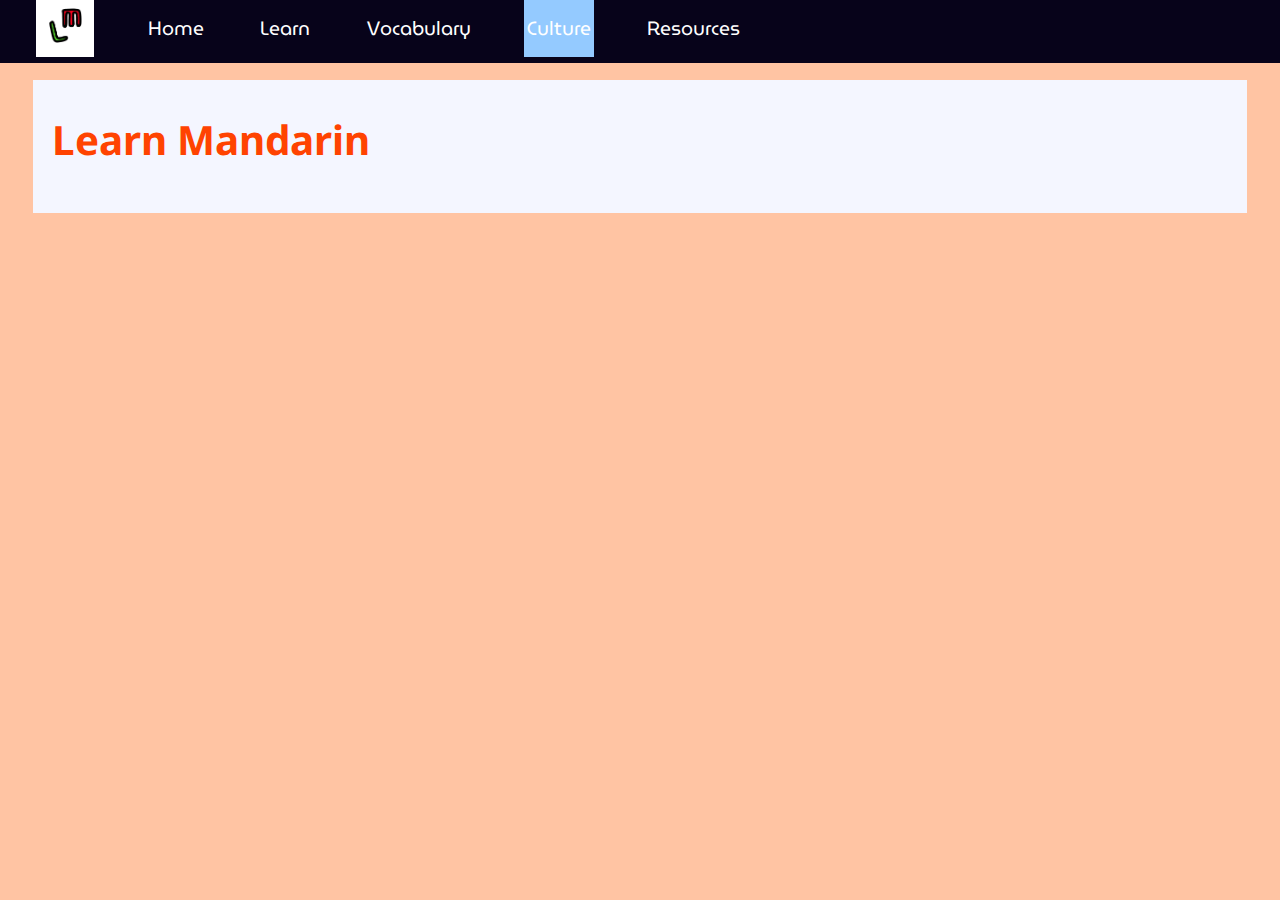
<file: Learn Mandarin Website/Culture.html>
<!DOCTYPE html>
<html lang="en">
<head>
  <meta charset="utf-8">
  <link rel="stylesheet" type="text/css" href="style.css">
  </head>

<body>
  <div id="nav">
    <ul>
      <li class="logo"><a href="index.html"><img src="images/Logo.png" alt="logo"></a></li>
      <li class="link"><a href="index.html">Home</a></li>
      <li class="link"><a href="Learn.html">Learn</a></li>
      <li class="link"><a href="Vocabulary.html">Vocabulary</a></li>
      <li class="link active"><a href="Culture.html">Culture</a></li>
      <li class="link"><a href="Resources.html">Resources</a></li>
    </ul>
  </div>

  <div id="container">
    <div id="header">
      <h1>Learn Mandarin</h1>
    </div>
  </div>

  </body>
</html>
</file>
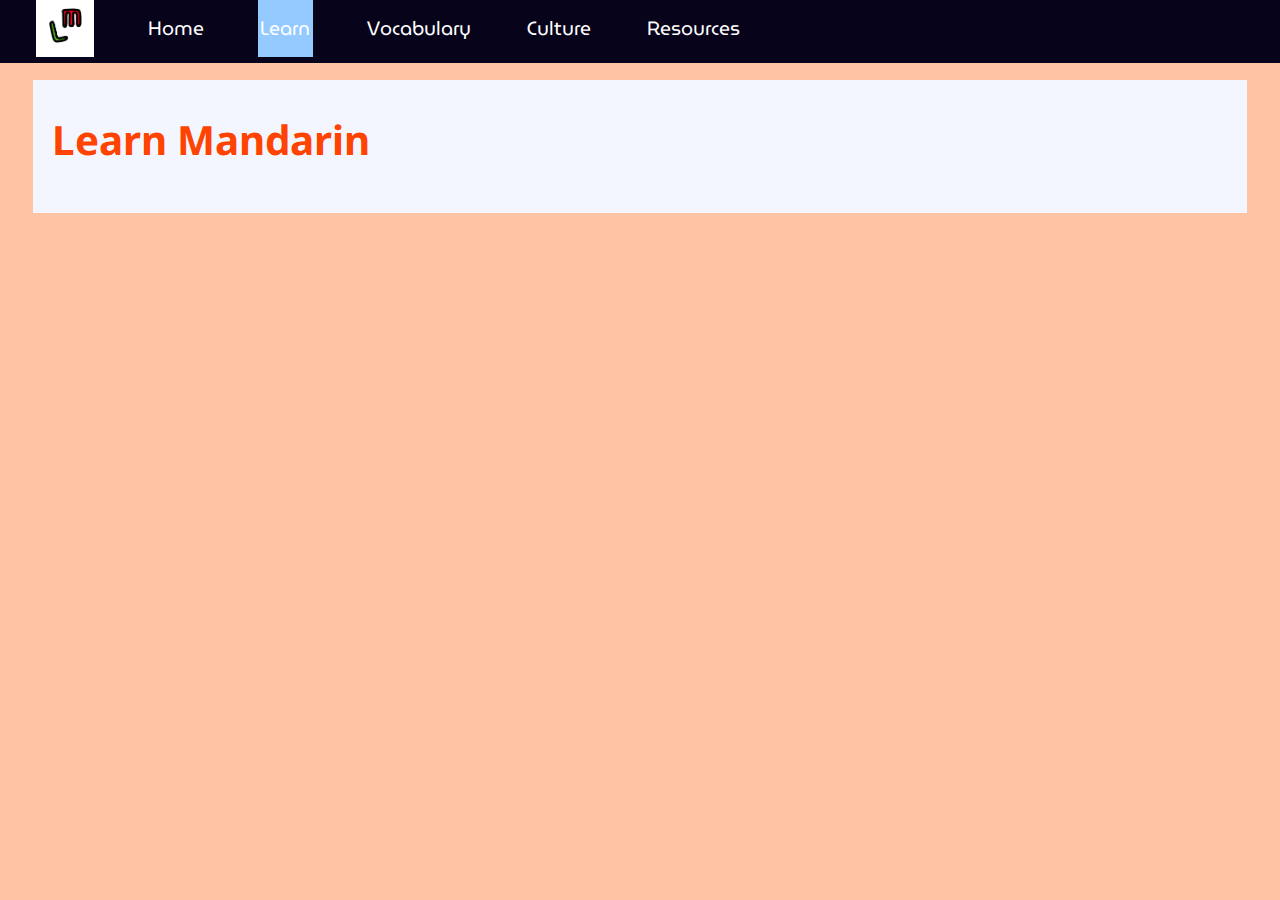
<file: Learn Mandarin Website/Learn.html>
<!DOCTYPE html>
<html lang="en">
<head>
  <meta charset="utf-8">
  <link rel="stylesheet" type="text/css" href="style.css">
  </head>

<body>
  <div id="nav">
    <ul>
      <li class="logo"><a href="index.html"><img src="images/Logo.png" alt="logo"></a></li>
      <li class="link"><a href="index.html">Home</a></li>
      <li class="link active"><a href="Learn.html">Learn</a></li>
      <li class="link"><a href="Vocabulary.html">Vocabulary</a></li>
      <li class="link"><a href="Culture.html">Culture</a></li>
      <li class="link"><a href="Resources.html">Resources</a></li>
    </ul>
  </div>

  <div id="container">
    <div id="header">
      <h1>Learn Mandarin</h1>
    </div>
  </div>

  </body>
</html>
</file>
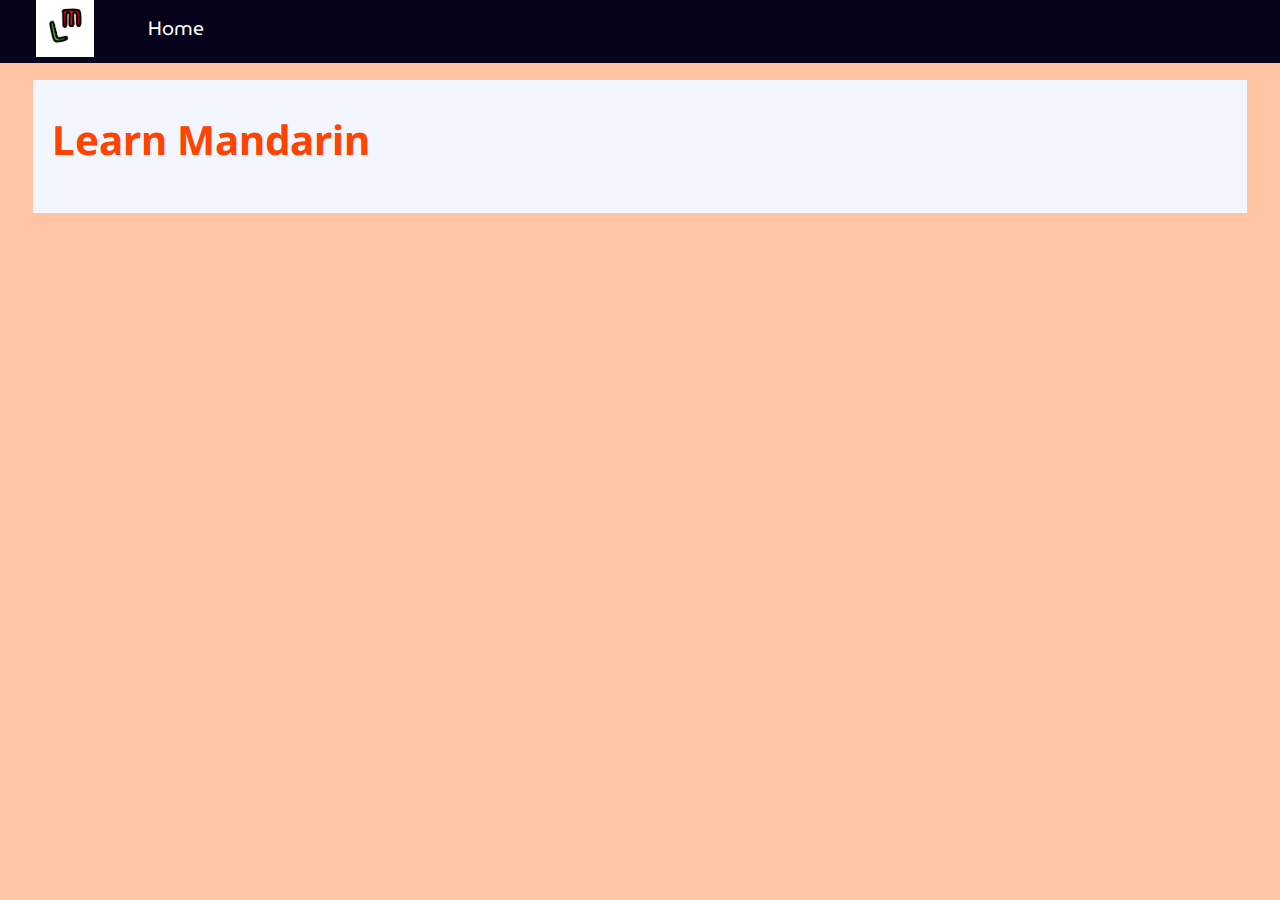
<file: Learn Mandarin Website/Pinyin.html>
<!DOCTYPE html>
<html lang="en">
<head>
  <meta charset="utf-8">
  <link rel="stylesheet" type="text/css" href="style.css">
  </head>

<body>
  <div id="nav">
    <ul>
      <li class="logo"><a href="index.html"><img src="images/Logo.png" alt="logo"></a></li>
      <li class="link"><a href="index.html">Home</a></li>
  </div>

  <div id="container">
    <div id="header">
      <h1>Learn Mandarin</h1>
    </div>
  </div>

  </body>
</html>
</file>
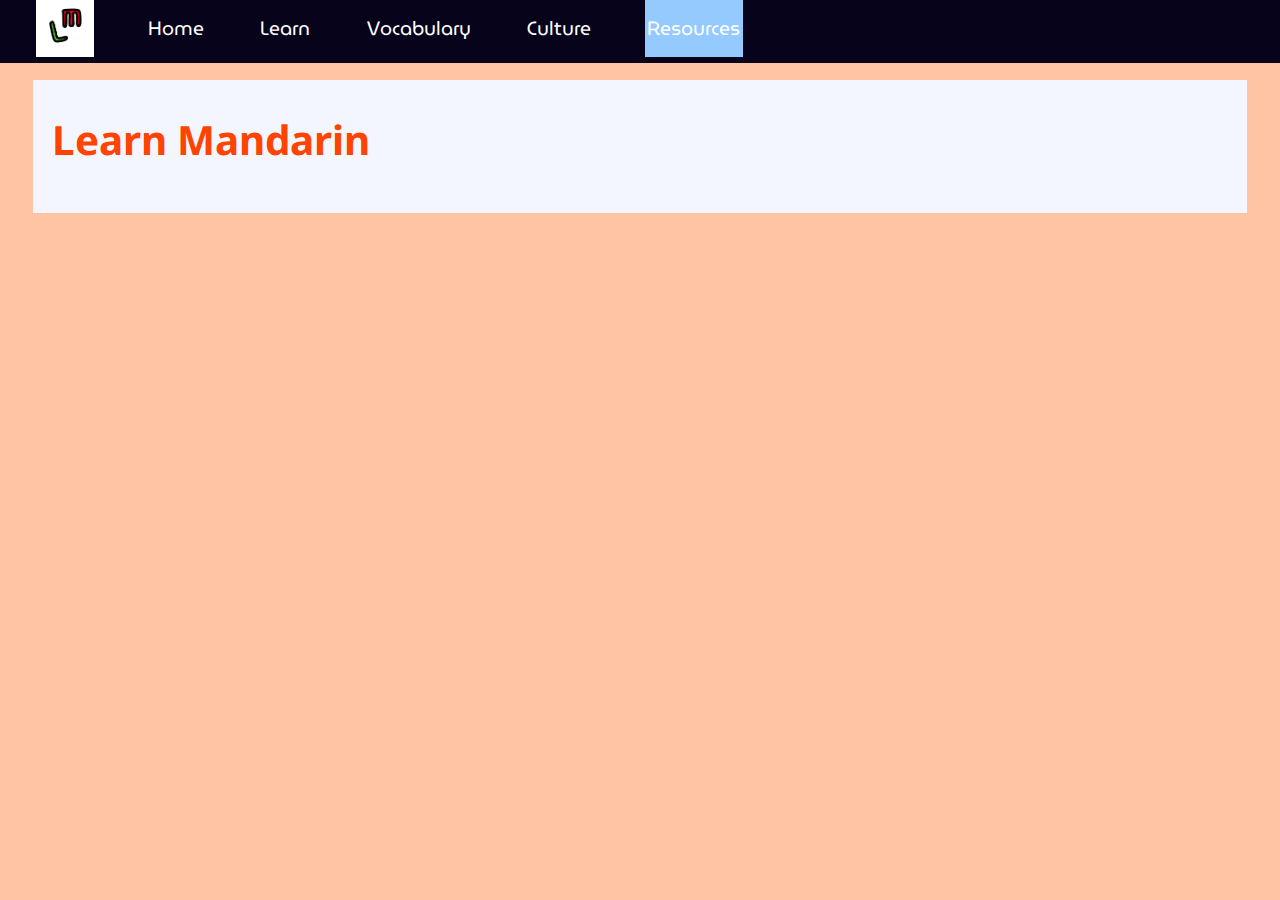
<file: Learn Mandarin Website/Resources.html>
<!DOCTYPE html>
<html lang="en">
<head>
  <meta charset="utf-8">
  <link rel="stylesheet" type="text/css" href="style.css">
  </head>

<body>
  <div id="nav">
    <ul>
      <li class="logo"><a href="index.html"><img src="images/Logo.png" alt="logo"></a></li>
      <li class="link"><a href="index.html">Home</a></li>
      <li class="link"><a href="Learn.html">Learn</a></li>
      <li class="link"><a href="Vocabulary.html">Vocabulary</a></li>
      <li class="link"><a href="Culture.html">Culture</a></li>
      <li class="link active"><a href="Resources.html">Resources</a></li>
    </ul>
  </div>

  <div id="container">
    <div id="header">
      <h1>Learn Mandarin</h1>
    </div>
  </div>

  </body>
</html>
</file>
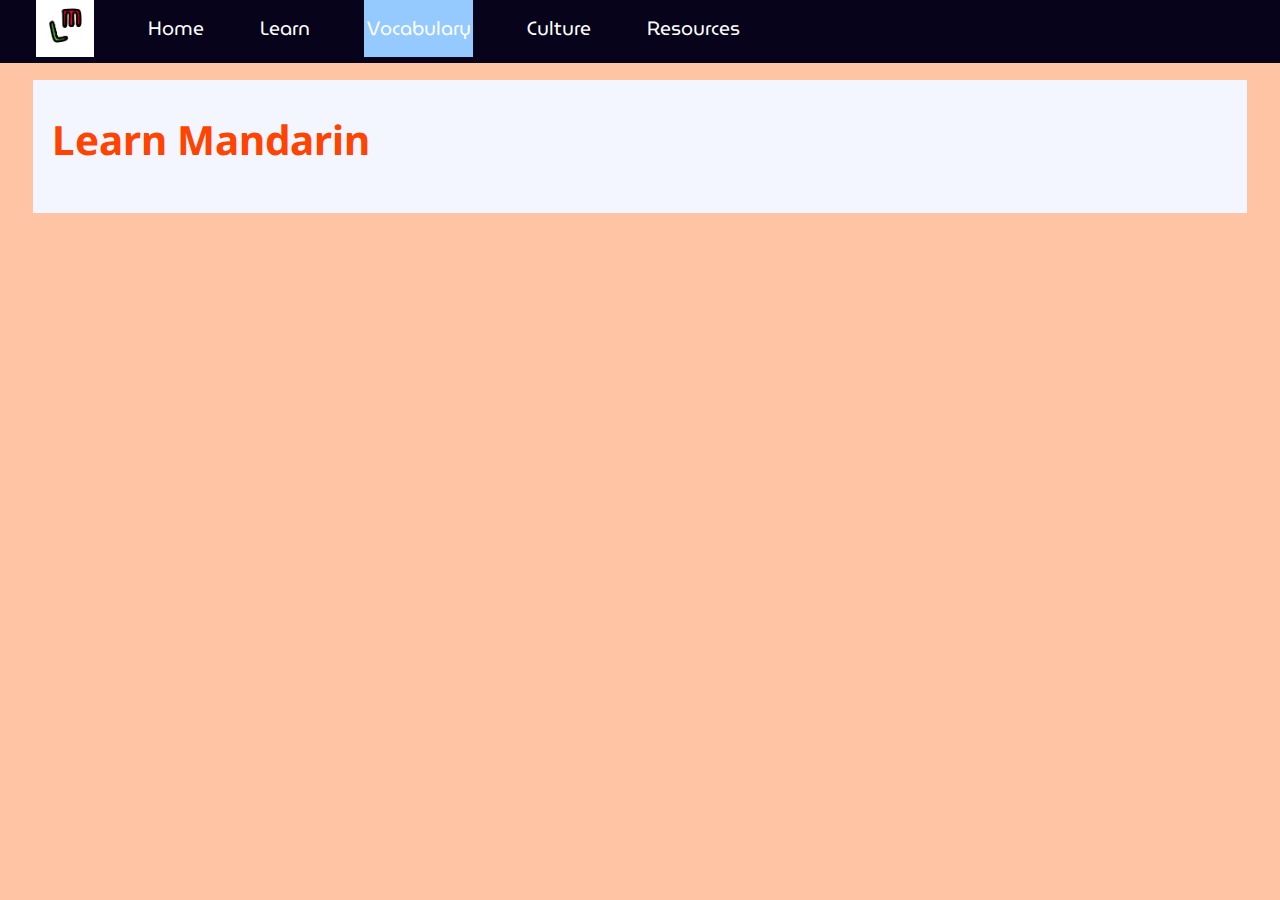
<file: Learn Mandarin Website/Vocabulary.html>
<!DOCTYPE html>
<html lang="en">
<head>
  <meta charset="utf-8">
  <link rel="stylesheet" type="text/css" href="style.css">
  </head>

<body>
  <div id="nav">
    <ul>
      <li class="logo"><a href="index.html"><img src="images/Logo.png" alt="logo"></a></li>
      <li class="link"><a href="index.html">Home</a></li>
      <li class="link"><a href="Learn.html">Learn</a></li>
      <li class="link active"><a href="Vocabulary.html">Vocabulary</a></li>
      <li class="link"><a href="Culture.html">Culture</a></li>
      <li class="link"><a href="Resources.html">Resources</a></li>
    </ul>
  </div>

  <div id="container">
    <div id="header">
      <h1>Learn Mandarin</h1>
    </div>
  </div>

  </body>
</html>
</file>
<file: style.css>
/* Fonts */
@import url('https://fonts.googleapis.com/css2?family=MuseoModerno:wght@300&display=swap');
@import url('https://fonts.googleapis.com/css2?family=Noto+Sans&display=swap');
@import url('https://fonts.googleapis.com/css2?family=Josefin+Slab&display=swap');
@import url('https://fonts.googleapis.com/css2?family=Philosopher:wght@700&display=swap');

/* Scrollbar */
/* Firefox */
* {
  scrollbar-width: 12px;
  scrollbar-color: #ff4d4a #f5ffff;
}

/* Chrome */
*::-webkit-scrollbar {
  width: 12px;
}

*::-webkit-scrollbar-track {
  margin-top: -4px;
  background: #f5ffff;
  border-radius: 20px;
}

*::-webkit-scrollbar-thumb {
  background: #ff4d4a;
  border-radius: 20px;
}

*::-webkit-scrollbar-thumb:hover {
  background: #ff6e6e;
}


/* Responsive Website */
html{
  font-size: 100%;
}

@media (min-width: 500px) { html {font-size: 1.3rem;} }
@media (min-width: 860px) { html {font-size: 1.2rem;} }
@media (min-width: 1100px) { html {font-size: 1.1rem;} }

/* Tablet Landscape */
@media screen and (max-width: 1060px) {
  #container { width: 92%; }
  #nav { width: 100%; margin: 0; }
}

/* Tablet Portrait*/
@media screen and (max-width: 560px) {
  #container { width: 88%; }
  #nav { width: 100%; margin: 0; border: none; }
  #pagenav { display: none; }
}


.video-container {
  position: relative;
  padding-bottom: 40%;
  padding-top: 22.5px;
  height: 0;
  overflow: hidden;
}

.video-container iframe, .video-container object, .video-container embed {
  position: absolute;
  top: 0;
  left: 0;
  width: 75%;
  height: 100%;
}

@media (min-width: 500px){
  img.image { width: 85%; }
}

@media (min-width: 800px){
  img.image { width: 60%; }
}

/* Navigation Bar */
#nav {
  position: fixed;
  width: 100%;
  top: 0;
  background-color: #07031a;
  padding: 0;
  padding-top: 0;
  padding-bottom: 0.5%;
  padding-left: 3%;
  margin: 0;
  margin-left: -10px;
  margin-top: 0;
  z-index: 1;
}

#nav a.link{
  text-align: center;
  text-decoration: none;
  display: block;
  margin: 0;
  display: block;
  padding-top: 13px;
  padding-bottom: 13px;
  color: white;
  font-family: 'MuseoModerno', cursive;
}

#nav ul{
  top: 0;
  list-style-type: none;
  margin: 0;
  padding: 0;
  overflow: hidden;
}

#nav li.link{
  margin: 0;
  margin-right: 4%;
  padding: 0;
  padding-left: 0.2%;
  padding-right: 0.2%;
  display: inline;
  float: left;
  color: white;
  box-shadow: 1px 0px;
}

#nav li.active{
  background-color: #94caff;
}

#nav a.active{
  color: black;
}

#nav a:hover{
  color: white;
}

#nav li.link:hover{
  box-shadow: 4px 0px;
  background-color: #4f8a8b;
}

#nav img{
  margin-top: 5px;
  height: 60px;
}

#nav li.logo{
  margin-right: 4%;
  margin-top: -10px;
  margin-bottom: -22px;
  padding: 0;
  display: inline;
  float: left;
  background-color: white;
}


html{
  scroll-behavior: smooth;
}

body{
  background: linear-gradient(90deg, #f2f2f2, white, #f2f2f2);
  margin-bottom: -10px;
}

#banner img{
  width: 75%;
  margin-left: 125px;
  align-self: center;
}

#banner{
  margin-left: -0.8%;
  width: 101.4%;
  margin-top: 50px;
  background-color: black;
}

#header{
  font-size: 16px;
  margin-left: -8px;
  margin-right: -8px;
  margin-top: -80px;
  padding-left: 30px;
  padding-right: 30px;
}

#header h1{
  background-color: #41bdff;
  padding: 10px;
  color: #ff2243;
  font-family: 'Noto Sans', sans-serif;
  margin-bottom: 10px;
}

#container{
  margin: 10px;
  margin-top: 60px;
  margin-bottom: 0;
  padding: 20px;
}

@media (min-width: 500px) {
  #content {
  margin-top: 50px;
  margin: 10%;
  margin-top: 0;
  margin-bottom: 0;
  margin-left: 10%;
  padding-bottom: 150px;
}}

@media (min-width: 1060px) {
  #content {
  margin-top: 50px;
  margin: 10%;
  margin-top: 0;
  margin-bottom: 0;
  margin-left: 20%;
  padding-bottom: 150px;
}}

#intro{
  position: relative;
  text-align: left;
  display: block;
  padding-bottom: 100px;
}

#intro img{
  width: 85%;
}

#pagenav{
  margin-top: 10px;
  position: sticky;
  top: 140px;
  float: left;
  margin-left: 7px;
}

#pagenav ul{
  list-style: none;
}

@media (min-width: 860px) { #pagenav li {padding-right: 0.3rem; margin-left: -2.5rem;} }
@media (min-width: 1100px) { #pagenav li {padding-right: 0.6rem; margin-left: -1.5rem;} }

@media (min-width: 520px) { #pagenav {display:none;} }
@media (min-width: 860px) { #pagenav {display: none;} }
@media (min-width: 1060px) { #pagenav {display: block;} }

#pagenav li a{
  padding-bottom: 0.75rem;
  background-color: #41bdff;
  padding: 6px 6px;
  border-bottom-width: 1px;
  border-bottom-style: solid;
  border-bottom-color: white;
  width: 100%;
}

#pagenav a{
  font-size: 14px;
  font-family: serif;
  text-decoration: none;
  background-color: #41bdff;
  padding: 6px 6px;
  display: inline-block;
  color: white;
}

#pagenav a:hover{
  color: black;
  text-decoration-color: blue;
}

#pagenav h4{
  color: #07031a;
  margin-bottom: 20px;
  margin-left: 15px;
}

#footer {
  position: relative;
  width: 100%;
  background-color: black;
  padding: 14px;
  padding-top: 0;
  padding-bottom: 4px;
  margin: 0;
  margin-left: -20px;
  margin-top: 0;
  margin-bottom: -20px;
  border-bottom-style: solid;
  border-bottom-width: 10px;
  border-color: black;
  z-index: 1;
}

#footer ul{
  top: 0;
  list-style-type: none;
  margin: 0;
  padding: 0;
  overflow: hidden;
}

#footer img.logo{
  margin-bottom: -20px;
  padding: 10px;
  padding-top: 5px;
  padding-bottom: 15px;
  display: inline;
  background-color: black;
  height: 50px;
}

#footer img.social{
  height: 40px;
}

#footer li{
  margin: 0;
  padding: 0;
  padding-left: 1%;
  padding-right: 3%;
  display: inline;
  float: left;
}

#footer a, #footer p{
  text-align: center;
  text-decoration: none;
  display: block;
  margin: 0;
  display: block;
  padding-top: 13px;
  padding-bottom: 13px;
  color: white;
  font-family: 'MuseoModerno', cursive;
}

.head{
  font-size: 1.2rem;
  font-family: 'Philosopher', sans-serif;
}

hr.blue {
  margin-top: -1rem;
  border-width: 0.25rem;
  background-color: blue;
  border-color: blue;
  border-style: solid;
}

.p{
  padding-bottom: 25px;
  font-size: 1.15rem;
  font-family: 'Josefin Slab', serif;
  line-height: 1.5;
}

.navlink{
  text-decoration: none;
  color: red;
}

.buttonlink{
  position: absolute;
  left: 30%;
  border: none;
  font-size: 20px;
  font-family: monospace;
  font-weight: bold;
  background-color: #3080ff;
  padding: 15px 25px;
  display: inline-block;
  color: white;
  text-decoration: none;
}

h3.lesson{
  font-size: 1.5rem;
  font-family: 'Philosopher', sans-serif;
}

li.lesson{
  list-style: none;
  margin: 6px;
}

li.lesson h4{
  font-size: 1.75rem;
  font-family: 'Josefin Slab', serif;
  font-weight: 900;
}

li.lesson p{
  font-size: 1.3rem;
  font-family: 'Josefin Slab', serif;
}

.italic{
  font-size: 1.2rem;
  color: red;
}

.new{
  font-size: 1rem;
  font-family: 'Philosopher', sans-serif;
  font-style: italic;
  color: #ff2243;
}

.resources li{
  list-style: square;
  line-height: 2.5rem;
}

.resources a{
  font-size: 1.1rem;
  font-family: 'Josefin Slab', serif;
  text-decoration: underline;
  font-weight: 500;
  color: red;
}
</file>
<file: Learn Mandarin Website/style.css>
/* Fonts */
@import url('https://fonts.googleapis.com/css2?family=MuseoModerno:wght@300&display=swap');
@import url('https://fonts.googleapis.com/css2?family=Noto+Sans&display=swap');


/* Responsive Website */
html{
  font-size: 100%;
}

@media (min-width: 420px) { html {font-size: 0.6rem;} }
@media (min-width: 640px) { html {font-size: 0.8rem;} }
@media (min-width: 960px) { html {font-size: 1.0rem;} }
@media (min-width: 1100px) { html {font-size: 1.2rem;} }

/* Tablet Landscape */
@media screen and (max-width: 1060px) {
  #container { width: 75%; }
  #nav { width: 100%; margin: 0; }
}

/* Tablet Portrait*/
@media screen and (max-width: 768px) {
  #container { width: 85%; }
  #nav { width: 100%; margin: 0; border: none;}
}

.video-container {
  position: relative;
  padding-bottom: 40%;
  padding-top: 22.5px;
  height: 0;
  overflow: hidden;
}

.video-container iframe, .video-container object, .video-container embed {
  position: absolute;
  top: 0;
  left: 0;
  width: 100%;
  height: 100%;
}

img {
  { max-width: 100%; height: auto; }
}


/* Navigation Bar */
#nav {
  position: fixed;
  width: 100%;
  top: 0;
  background-color: #07031a;
  padding: 0;
  padding-top: 0;
  padding-bottom: 0.5%;
  padding-left: 3%;
  margin: 0;
  margin-left: -10px;
  margin-top: 0;
}

#nav a{
  text-align: center;
  text-decoration: none;
  display: block;
  margin: 0;
  display: block;
  padding-top: 13px;
  padding-bottom: 13px;
  color: white;
  font-family: 'MuseoModerno', cursive;
}

#nav ul{
  top: 0;
  list-style-type: none;
  margin: 0;
  padding: 0;
  overflow: hidden;
}

#nav li.link{
  margin: 0;
  margin-right: 4%;
  padding: 0;
  padding-left: 0.2%;
  padding-right: 0.2%;
  display: inline;
  float: left;
}

#nav li.active{
  background-color: #94caff;
}

#nav a.active{
  color: black;
}

#nav a:hover{
  color: white;
}

#nav li.link:hover{
  background-color: #4f8a8b;
}

#nav img{
  height: 1.8rem;
}

#nav li.logo{
  margin-right: 4%;
  margin-top: -5px;
  margin-bottom: -20px;
  padding: 0;
  padding-left: 1%;
  padding-right: 1%;
  display: inline;
  float: left;
  background-color: white;
}


body{
  background-color: #ffc4a3;
  margin-top: 80px;
}

#container{
  background-color: #f4f6ff;
  margin: 2%;
  padding: 1.5%;
}

#header{
  font-size: 1.05rem;
  margin-top: -0.75rem;
  color: #ff4301;
  font-family: 'Noto Sans', sans-serif;
}

#content{
  font-size: 1rem;
  /**font-family: ;**/
}

.subhead{
  font-size: 1.2rem;

}

hr.blue {
  margin-top: -1rem;
  border-width: thin;
  border-color: blue;
  border-style: solid;
}
</file>
